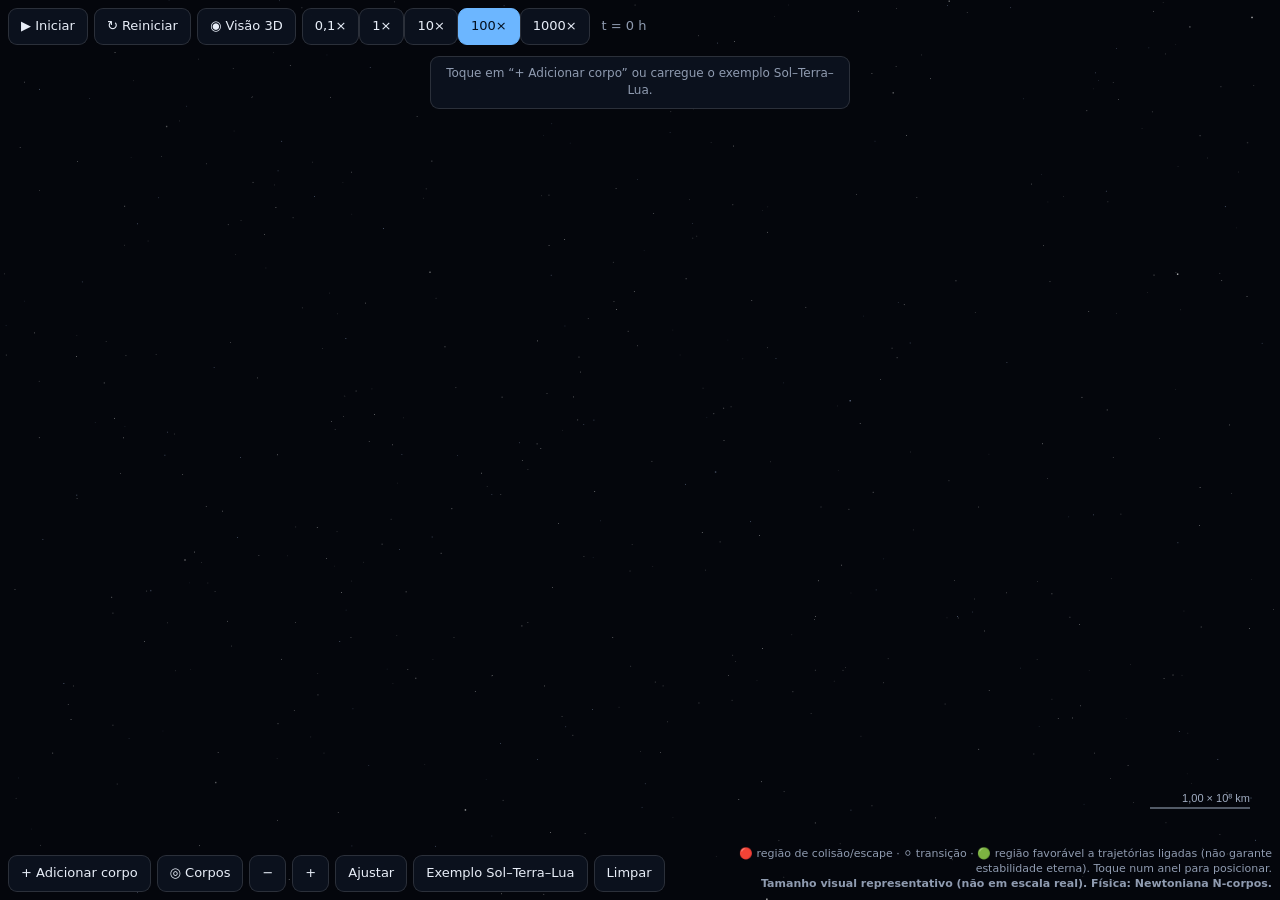
<file: 2.0/exemplo de projetos/Index.html>
<!DOCTYPE html>
<html lang="pt-BR">
<head>
<meta charset="utf-8">
<meta name="viewport" content="width=device-width, initial-scale=1, viewport-fit=cover, maximum-scale=1">
<title>Laboratório de Gravitação Universal</title>
<style>
:root{
  --bg:#04060c;--fg:#e8eef8;--mu:#8f9bb0;--ac:#6cb6ff;
  --pn:rgba(13,19,32,.92);--ln:rgba(255,255,255,.13);
  --ok:#4ade80;--no:#f87171;--wa:#facc15;
  --safe-t:env(safe-area-inset-top,0px);--safe-b:env(safe-area-inset-bottom,0px);
  --safe-l:env(safe-area-inset-left,0px);--safe-r:env(safe-area-inset-right,0px);
  box-sizing:border-box;
}
*{box-sizing:border-box}[hidden]{display:none!important}
html,body{height:100%;margin:0;overflow:hidden}
body{
  background:var(--bg);color:var(--fg);
  font:13px/1.45 "Trebuchet MS","Segoe UI",system-ui,sans-serif;
  position:relative;padding:var(--safe-t) var(--safe-r) var(--safe-b) var(--safe-l);
  -webkit-tap-highlight-color:transparent;
}
canvas{position:absolute;inset:0;width:100%;height:100%;touch-action:none;z-index:0}

.bar{
  position:absolute;left:max(8px,var(--safe-l));right:max(8px,var(--safe-r));
  display:flex;gap:6px;flex-wrap:wrap;align-items:center;z-index:10;
}
#top{top:max(8px,var(--safe-t))}
#bot{bottom:max(8px,var(--safe-b));align-items:flex-end}

button{
  font:inherit;color:var(--fg);background:var(--pn);
  border:1px solid var(--ln);border-radius:9px;padding:8px 12px;
  cursor:pointer;backdrop-filter:blur(8px);min-height:36px;
  -webkit-user-select:none;user-select:none;
}
button:hover,button:focus-visible{border-color:var(--ac);outline:none}
button.on{background:var(--ac);color:#04101f;border-color:var(--ac)}
button:disabled{opacity:.4;cursor:default}
#tm{margin-left:6px;color:var(--mu);font-variant-numeric:tabular-nums;white-space:nowrap}
.note{font-size:11px;color:var(--mu);flex:1;min-width:160px;text-align:right;line-height:1.35}

#side{
  position:absolute;right:max(8px,var(--safe-r));top:54px;
  width:340px;max-height:calc(100% - 120px);overflow:auto;
  background:var(--pn);border:1px solid var(--ln);border-radius:14px;
  padding:14px;backdrop-filter:blur(12px);display:none;z-index:20;
  -webkit-overflow-scrolling:touch;
}
#side.open{display:block}
#side-handle{
  display:none;width:40px;height:5px;background:rgba(255,255,255,.25);
  border-radius:3px;margin:0 auto 10px;cursor:pointer;
}

label{display:block;margin:10px 0 3px;color:var(--mu);font-size:12px}
input[type=text],select{
  width:100%;background:rgba(255,255,255,.06);color:var(--fg);
  border:1px solid var(--ln);border-radius:8px;padding:8px;font:inherit;
  min-height:38px;
}
input[type=range]{width:100%;accent-color:var(--ac);height:28px;margin:4px 0}
.row{display:flex;gap:6px}.row>*{flex:1}
.ok{color:var(--ok)}.no{color:var(--no)}.wa{color:var(--wa)}.mu,small{color:var(--mu)}
h3{margin:0 0 4px;font-size:15px;letter-spacing:.02em}
.rec{margin-top:10px;padding:10px;border:1px dashed var(--ln);border-radius:8px;font-size:12px;line-height:1.5}
#st{margin-top:10px;font-weight:600;line-height:1.4}
#analysis-box{
  margin-top:10px;padding:10px;background:rgba(0,0,0,.25);
  border-radius:8px;border:1px solid var(--ln);font-size:12px;line-height:1.55;
}
#hint{
  position:absolute;top:56px;left:50%;transform:translateX(-50%);
  background:var(--pn);border:1px solid var(--ln);border-radius:9px;
  padding:8px 14px;color:var(--mu);pointer-events:none;text-align:center;
  max-width:min(90%,420px);z-index:15;font-size:12px;
}

#more-menu{
  display:none;position:absolute;bottom:56px;left:max(8px,var(--safe-l));
  background:var(--pn);border:1px solid var(--ln);border-radius:12px;
  padding:8px;z-index:25;flex-direction:column;gap:4px;min-width:160px;
  backdrop-filter:blur(12px);
}
#more-menu.open{display:flex}
#more-menu button{width:100%;text-align:left;justify-content:flex-start}

#overlay{
  display:none;position:fixed;inset:0;background:rgba(0,0,0,.45);z-index:18;
}
#overlay.show{display:block}

#legend3d{
  display:none;position:absolute;top:max(52px,var(--safe-t));left:max(8px,var(--safe-l));
  background:var(--pn);border:1px solid var(--ln);border-radius:9px;
  padding:6px 10px;font-size:11px;color:var(--mu);z-index:12;line-height:1.4;
  backdrop-filter:blur(8px);pointer-events:none;max-width:min(90vw,280px);
}
#legend3d.show{display:block}
body.mode3d #bot .note{display:none}
body.mode3d #side{max-height:min(48vh,420px)}
@media (max-width:720px){
  body.mode3d #legend3d{
    top:auto;bottom:max(56px,var(--safe-b));left:50%;transform:translateX(-50%);
    text-align:center;font-size:10px;padding:5px 8px;
  }
  body.mode3d #top{gap:3px}
  body.mode3d #top button{padding:7px 8px;font-size:11px;min-height:34px}
  body.mode3d #tm{font-size:10px}
  body.mode3d #side{
    max-height:min(45vh,380px);
  }
}

@media (max-width:900px){
  button{padding:9px 11px;min-height:40px;font-size:13px}
  .note{display:none}
  #bot .hide-sm{display:none}
  #btn-more{display:inline-flex}
}
@media (max-width:720px){
  #side{
    left:0;right:0;top:auto;bottom:0;width:100%;
    max-height:min(62vh,520px);border-radius:16px 16px 0 0;
    padding:10px 14px calc(14px + var(--safe-b));
    transform:translateY(110%);transition:transform .28s ease;
    display:block;visibility:hidden;
  }
  #side.open{transform:translateY(0);visibility:visible}
  #side-handle{display:block}
  #top{gap:4px}
  #top button{padding:8px 10px;font-size:12px}
  #sp button{padding:6px 8px;min-width:0;font-size:12px}
  #tm{font-size:11px;margin-left:2px}
  h3{font-size:14px}
  label{margin:8px 0 2px;font-size:11px}
  input[type=text],select{padding:9px;min-height:42px;font-size:14px}
  input[type=range]{height:32px}
  .row{flex-direction:column}
  #analysis-box,.rec{font-size:11.5px}
  #bot{gap:4px}
  #bot button{padding:8px 10px;font-size:12px}
}
@media (max-width:720px) and (orientation:landscape){
  #side{
    left:auto;right:0;top:0;bottom:0;width:min(320px,42vw);
    max-height:100%;border-radius:0;padding:10px 12px;
    transform:translateX(110%);
  }
  #side.open{transform:translateX(0)}
  #side-handle{display:none}
  #top{right:min(330px,44vw)}
  #bot{right:min(330px,44vw)}
}
@media (min-width:721px){
  #btn-more{display:none}
  #more-menu{display:none!important}
}

/* --- Câmera que acompanha / seletor de corpos / painel de informações --- */
#unf{border-color:var(--ac);color:var(--ac)}
#body-menu{
  display:none;position:absolute;bottom:56px;left:max(8px,var(--safe-l));
  background:var(--pn);border:1px solid var(--ln);border-radius:12px;
  padding:8px;z-index:25;flex-direction:column;gap:4px;min-width:190px;
  max-width:min(92vw,320px);max-height:50vh;overflow:auto;backdrop-filter:blur(12px);
}
#body-menu.open{display:flex}
#body-menu button{width:100%;text-align:left;display:flex;flex-direction:column;gap:1px;align-items:flex-start}
#body-menu button small{color:inherit;opacity:.75;font-size:11px}
.sec{margin-top:10px;padding-top:8px;border-top:1px solid var(--ln)}
.sec:first-child{margin-top:2px;padding-top:0;border-top:0}
.sec-t{font-size:11px;letter-spacing:.06em;text-transform:uppercase;color:var(--mu);margin-bottom:2px}
.kv{margin:7px 0}
.kv .k{color:var(--mu);font-size:12px}
.kv .v{font-size:14px;font-weight:600;overflow-wrap:anywhere}
.kv small{display:block;line-height:1.35;margin-top:1px}
.fr{display:flex;justify-content:space-between;gap:8px;margin:3px 0;font-size:12.5px}
.fr b{white-space:nowrap}
details{margin-top:10px;border-top:1px solid var(--ln);padding-top:8px}
summary{cursor:pointer;color:var(--ac);font-size:12px;padding:4px 0;list-style-position:inside}
.help{font-size:12px;line-height:1.5;color:var(--fg)}
.help p{margin:6px 0}
#adv-body{font-size:12px;line-height:1.55;margin-top:4px}
</style>
</head>
<body>
<canvas id="cv"></canvas>
<div id="overlay"></div>
<div id="legend3d"></div>

<div class="bar" id="top">
  <button id="pl" type="button">▶ Iniciar</button>
  <button id="rs" type="button" title="Volta ao estado do último corpo adicionado">↻ Reiniciar</button>
  <button id="btn3d" type="button" title="Alternar visão 2D / 3D">◉ Visão 3D</button>
  <button id="unf" type="button" hidden>Desfixar câmera</button>
  <span id="sp"></span>
  <span id="tm"></span>
</div>

<div id="hint"></div>

<div id="side">
  <div id="side-handle" aria-hidden="true"></div>
  <div id="side-head" style="display:flex;align-items:center;justify-content:space-between;gap:8px;margin-bottom:4px">
    <span id="side-head-label" class="mu" style="font-size:11px;letter-spacing:.03em"></span>
    <button id="btn-close-side" type="button" title="Fechar painel" style="padding:4px 10px;min-height:28px;font-size:14px;line-height:1">✕ Fechar</button>
  </div>
  <div id="cfg" hidden>
    <h3 id="cfg-title">Novo corpo</h3>
    <label for="nm">Nome do corpo</label>
    <input type="text" id="nm" maxlength="24" autocomplete="off" autocapitalize="characters" spellcheck="false">
    <small id="nm-err" class="no" hidden></small>
    <label for="m">Massa (kg)</label>
    <input type="text" id="m" inputmode="decimal">
    <input type="range" id="lm" min="0" max="38" step=".01" aria-label="Massa (escala log)">
    <div id="mc" class="mu"></div>
    <select id="lib" aria-label="Referências de massa"></select>
    <label><input type="checkbox" id="cp"> Corpo colapsado (raio = rₛ; só a partir de 3 M☉)</label>

    <label for="v">Velocidade (m/s), relativa ao corpo de referência</label>
    <input type="text" id="v" inputmode="decimal">
    <input type="range" id="vk" min="0" max="2" step=".005" aria-label="Velocidade em múltiplos da circular">

    <label for="dir" id="dl">Direção (°)</label>
    <input type="text" id="dir" inputmode="decimal">
    <input type="range" id="dr" min="0" max="360" step="1" aria-label="Direção">

    <label>Posição x, y (km) — ou toque no espaço / num anel orbital</label>
    <div class="row">
      <input type="text" id="px" aria-label="x" inputmode="decimal">
      <input type="text" id="py" aria-label="y" inputmode="decimal">
    </div>

    <div id="analysis-box"></div>
    <div id="st"></div>
    <div class="rec" id="rec"></div>

    <div class="row" style="margin-top:12px">
      <button id="ok" type="button">Adicionar à simulação</button>
      <button id="cn" type="button">Cancelar</button>
    </div>
  </div>
  <div id="info" hidden>
    <h3 id="iname"></h3>
    <div id="ibody">
      <div id="i-main"></div>
      <details id="i-adv"><summary>Detalhes avançados</summary><div id="adv-body"></div></details>
      <details id="i-help"><summary>Massa, força e peso: qual a diferença?</summary>
        <div class="help">
          <p><b>Massa (kg)</b> é a quantidade de matéria do corpo. É uma propriedade do próprio corpo: não muda se ele estiver perto ou longe de outros.</p>
          <p><b>Força gravitacional (N)</b> é a atração entre dois corpos, F = G·m₁·m₂ / r². Não é uma propriedade só deste corpo: depende das massas dos outros corpos e da distância entre eles, e muda quando eles se movem. Os dois corpos de um par se atraem com forças de mesmo valor.</p>
          <p><b>Peso</b> é a força gravitacional que um corpo (como um planeta) exerce sobre um objeto na sua superfície. O simulador calcula as forças entre os corpos cadastrados; o peso de objetos na superfície não é calculado aqui.</p>
        </div>
      </details>
    </div>
    <button id="fol" type="button" hidden style="width:100%;margin-top:12px">Fixar câmera neste corpo</button>
    <div class="row" style="margin-top:12px">
      <button id="ed" type="button">Editar corpo</button>
      <button id="rm" type="button">Remover corpo</button>
    </div>
  </div>
</div>

<div class="bar" id="bot">
  <button id="add" type="button">+ Adicionar corpo</button>
  <button id="btn-bodies" type="button" title="Escolher um corpo para visualizar e acompanhar">◎ Corpos</button>
  <button id="zo" type="button">−</button>
  <button id="zi" type="button">+</button>
  <button id="ft" type="button" class="hide-sm">Ajustar</button>
  <button id="ex" type="button" class="hide-sm">Exemplo Sol–Terra–Lua</button>
  <button id="cl" type="button" class="hide-sm">Limpar</button>
  <button id="btn-more" type="button" style="display:none">⋯ Mais</button>
  <div class="note">
    <span>🔴 região de colisão/escape · ⚪ transição · 🟢 região favorável a trajetórias ligadas (não garante estabilidade eterna). Toque num anel para posicionar.</span><br>
    <b>Tamanho visual representativo (não em escala real). Física: Newtoniana N-corpos.</b>
  </div>
</div>

<div id="body-menu" role="menu" aria-label="Corpos da simulação"></div>

<div id="more-menu">
  <button id="ft2" type="button">Ajustar visão</button>
  <button id="ex2" type="button">Exemplo Sol–Terra–Lua</button>
  <button id="cl2" type="button">Limpar tudo</button>
</div>

<script>
"use strict";
const $=id=>document.getElementById(id);
const G=6.674e-11, C=299792458, MSUN=1.989e30, NT=700;
const esc=t=>String(t).replace(/[&<>"']/g,c=>({'&':'&amp;','<':'&lt;','>':'&gt;','"':'&quot;',"'":'&#39;'}[c]));
const num=s=>parseFloat(String(s).replace(',','.'));
const SUP='⁰¹²³⁴⁵⁶⁷⁸⁹';
const sup=n=>String(n).split('').map(c=>c==='-'?'⁻':SUP[+c]||c).join('');
function sci(x,d=2){
  if(!isFinite(x))return '—';
  if(x===0)return '0';
  const e=Math.floor(Math.log10(Math.abs(x)));
  if(e>-3&&e<5)return x.toLocaleString('pt-BR',{maximumFractionDigits:d});
  return (x/10**e).toFixed(d).replace('.',',')+' × 10'+sup(e);
}
const fdist=m=>m<1e3?sci(m)+' m':sci(m/1e3)+' km';

const LIB=[
  ['Pessoa','🧍',70],['Carro','🚗',1500],['Prédio','🏢',1e8],['Navio cargueiro','🚢',2e8],
  ['Pirâmide de Gizé','🔺',5.9e9],['Cometa 67P','☄️',1e13],['Fobos','🪨',1.07e16],
  ['Ceres','🟤',9.4e20],['Lua','🌙',7.35e22],['Mercúrio','🌑',3.3e23],['Marte','🔴',6.42e23],
  ['Vênus','🟡',4.87e24],['Terra','🌎',5.972e24],['Netuno','🔵',1.02e26],['Saturno','🪐',5.68e26],
  ['Júpiter','🟠',1.898e27],['Sol','☀️',1.989e30],['Estrela massiva (~20 M☉)','⭐',4e31],
  ['Sgr A* (buraco negro supermassivo)','🕳️',8e36]
];
const COL=[['#eef3fb','#6f7b90'],['#d9cdb9','#5f574c'],['#8fd0ff','#1b4d86'],['#ffd0a0','#a4522a'],['#fffbe0','#ffa826']];
const kindOf=m=>m<1e9?0:m<1e24?1:m<1e26?2:m<1e29?3:4;

function classify(m){
  let b=LIB[0],bd=1e9;
  for(const o of LIB){const d=Math.abs(Math.log10(m/o[2]));if(d<bd){bd=d;b=o}}
  const r=m/b[2];
  return r>=.7&&r<=1.4?`≈ massa de ${b[1]} ${b[0]}`:`≈ ${sci(r)} × ${b[1]} ${b[0]}`;
}
const rsOf=m=>2*G*m/(C*C);
function radiusOf(b){
  const R=Math.cbrt(3*b.m/(4*Math.PI*(b.m>1e26?1400:3000)));
  b.bh=(b.compact&&b.m>=3*MSUN)||rsOf(b.m)>=R;
  return b.bh?rsOf(b.m):R;
}
const visR=m=>3+23*Math.pow(Math.max(0,Math.log10(m)-1)/30,2.5);

const Phys={
  acc(bs){
    for(const b of bs)b.ax=b.ay=0;
    for(let i=0;i<bs.length;i++)for(let j=i+1;j<bs.length;j++){
      const a=bs[i],b=bs[j],dx=b.x-a.x,dy=b.y-a.y,d2=dx*dx+dy*dy+1e-6,k=G/(d2*Math.sqrt(d2));
      a.ax+=k*b.m*dx;a.ay+=k*b.m*dy;b.ax-=k*a.m*dx;b.ay-=k*a.m*dy;
    }
  },
  dt(bs){
    let t=1e30;
    for(let i=0;i<bs.length;i++)for(let j=i+1;j<bs.length;j++){
      const a=bs[i],b=bs[j],d=Math.hypot(b.x-a.x,b.y-a.y),
        vr=Math.hypot(b.vx-a.vx,b.vy-a.vy)+1e-9;
      t=Math.min(t,.01*Math.sqrt(d*d*d/(G*(a.m+b.m))),.05*d/vr);
    }
    return t;
  },
  step(bs,dt){
    const h=dt*dt/2;
    for(const b of bs){b.ox=b.ax;b.oy=b.ay;b.x+=b.vx*dt+b.ax*h;b.y+=b.vy*dt+b.ay*h}
    this.acc(bs);
    for(const b of bs){b.vx+=(b.ox+b.ax)*dt/2;b.vy+=(b.oy+b.ay)*dt/2}
  }
};

function analyze(rx,ry,vx,vy,M,m,Rs){
  const mu=G*(M+m);
  const r=Math.hypot(rx,ry)||1e-12;
  const v=Math.hypot(vx,vy);
  const eps=v*v/2-mu/r;
  const h=rx*vy-ry*vx;
  const h2=h*h;
  const vesc=Math.sqrt(2*mu/r);
  const vc=Math.sqrt(mu/r);
  const eArg=1+2*eps*h2/(mu*mu);
  const e=Math.sqrt(Math.max(0,eArg));
  const rp=h2/(mu*(1+e));
  const rad=rx*vx+ry*vy;
  const vRatio=v/(vesc||1);
  let key;
  if(rp<Rs&&(eps<0||rad<=0)) key='col';
  else if(eps<0) key=e<0.08?'bnd':'ell';
  else if(Math.abs(vRatio-1)<0.04) key='near';
  else key='esc';
  const T=eps<0?2*Math.PI*Math.sqrt(Math.pow(-mu/(2*eps),3)/mu):0;
  return{key,e,rp,vesc,vc,eps,mu,r,v,T,h,rad,vRatio};
}

function stateTxt(A,multiHint){
  const base={
    col:{t:'🔴 Colisão prevista',c:'no'},
    near:{t:'🟡 Próxima da fuga',c:'wa'},
    esc:{t:'🔴 Trajetória de escape',c:'no'},
    bnd:{t:`🟢 Trajetória ligada — aproximadamente circular (e ≈ ${A.e.toFixed(2).replace('.',',')})`,c:'ok'},
    ell:{t:`🟢 Trajetória elíptica ligada (e = ${A.e.toFixed(2).replace('.',',')})`,c:'ok'},
    undef:{t:'⚪ Trajetória indefinida / complexa',c:'mu'}
  }[A.key]||{t:'⚪ Trajetória indefinida',c:'mu'};
  if(multiHint) base.t+=' · sistema N-corpos (perturbação)';
  return base;
}

function dominant(b){
  let ref=null,p=0;
  for(const o of bodies)if(o!==b){
    const q=o.m/(((o.x-b.x)**2+(o.y-b.y)**2)||1e-30);
    if(q>p){p=q;ref=o}
  }
  return ref;
}
function pull(x,y){
  let ref=null,p=0;
  for(const o of bodies){
    if(cfg&&cfg.editTarget===o) continue;
    const q=o.m/(((o.x-x)**2+(o.y-y)**2)||1);
    if(q>p){p=q;ref=o}
  }
  return ref;
}

/** Influência gravitacional em (x,y) — mesma fórmula G·m/d² de Phys.acc.
 *  pctDom + pctOther = 100% (parcelas da soma dos módulos); aOther = módulo da soma vetorial dos demais.
 *  O dominante é o de maior atração instantânea, NÃO o único que atrai. */
function gravInfluence(x,y,self,ref){
  let tot=0,aDom=0,ox=0,oy=0;
  for(const o of bodies){
    if(o===self) continue;
    const dx=o.x-x,dy=o.y-y,d2=dx*dx+dy*dy+1e-6,d=Math.sqrt(d2),a=G*o.m/d2;
    tot+=a;
    if(o===ref) aDom=a; else{ox+=a*dx/d;oy+=a*dy/d}
  }
  const pctDom=tot?100*aDom/tot:100;
  return {pctDom,pctOther:100-pctDom,aDom,aOther:Math.hypot(ox,oy)};
}
const pct=x=>x>0&&x<.1?'< 0,1':x.toFixed(1).replace('.',',');

function zones(b){
  const d=dominant(b);
  const R=b.R;
  let H=Infinity;
  if(d){
    const dist=Math.hypot(d.x-b.x,d.y-b.y);
    H=dist*Math.cbrt(b.m/(3*d.m));
  }else H=200*R;
  return{R,H:Math.max(H,5*R)};
}
function zoneOf(r,z){
  if(r<2.2*z.R) return 'r';
  if(r<4.5*z.R) return 'w';
  if(r<=0.55*z.H) return 'g';
  if(r<=z.H) return 'w';
  return 'r';
}
function rings(b){
  const o=[],z=zones(b);
  let r=2.2*b.R;
  for(let k=0;k<90;k++,r*=1.85){
    const p=r/cam.s;
    if(p>Math.max(W,H)*1.4||r>25*z.H) break;
    if(p>=14) o.push({r,p,z:zoneOf(r,z)});
  }
  return o;
}

function multiBodyPerturbation(ref,x,y,m){
  if(bodies.length<=1) return false;
  const r2=((ref.x-x)**2+(ref.y-y)**2)||1;
  const main=ref.m/r2;
  let maxOther=0;
  for(const o of bodies){
    if(o===ref||(cfg&&cfg.editTarget===o)) continue;
    const q=o.m/(((o.x-x)**2+(o.y-y)**2)||1);
    if(q>maxOther) maxOther=q;
  }
  return maxOther>0.08*main;
}

function dirFromVel(rx,ry,vx,vy){
  const d=Math.hypot(rx,ry)||1;
  const ux=rx/d,uy=ry/d;
  const vr=vx*ux+vy*uy;
  const vt=-vx*uy+vy*ux;
  let deg=Math.atan2(vt,vr)*180/Math.PI;
  if(deg<0) deg+=360;
  return deg;
}

let bodies=[],snap=[],snapT=0,simT=0,speed=100,running=false,wasRun=false,cnt=0;
let selected=null,cfg=null,pv=null,pv2=null,hover=null;
const cam={x:0,y:0,s:1e9};

/* ===== Modo 3D (visualização; física permanece 2D) ===== */
let mode3d=false;
const cam3d={
  targetX:0,targetY:0,targetZ:0,
  dist:1e12, yaw:0.4, pitch:0.55,
  minDist:1e8, maxDist:1e16,
  free:false   // true = alvo congelado (após "Desfixar câmera"); false = comportamento padrão
};
let drag3d=null;
const FOV_K=0.55; // campo de visão da câmera 3D: distância focal (px) = min(W,H)·FOV_K

/* ===== Câmera que acompanha um corpo =====
 * Um único estado compartilhado por 2D e 3D: `follow` (o próprio objeto de `bodies`).
 * Cada modo ajusta apenas a sua câmera (cam / cam3d); posições, velocidades e a integração
 * numérica dos corpos nunca são tocadas por este bloco. */
let follow=null,followHold=false;
const glide={on:false,t0:0,dur:450,fx:0,fy:0,fs:0,ts:0}; // transição suave: origem (x,y,escala) → alvo
const clampD=d=>Math.max(cam3d.minDist,Math.min(cam3d.maxDist,d));
// Mesma escala na tela nos dois modos: px/m em 2D = 1/cam.s ; em 3D, no alvo = min(W,H)·FOV_K/dist
const dist3dFrom2d=s=>clampD(s*FOV_K*Math.min(W,H));
const scale2dFrom3d=d=>d/(FOV_K*Math.min(W,H));

function startGlide(zoomTo){
  glide.on=true;glide.t0=performance.now();
  if(mode3d){glide.fx=cam3d.targetX;glide.fy=cam3d.targetY;glide.fs=cam3d.dist;glide.ts=zoomTo?clampD(zoomTo):0}
  else{glide.fx=cam.x;glide.fy=cam.y;glide.fs=cam.s;glide.ts=zoomTo||0}
}
/** Zoom ao fixar num corpo (0 = não altera). Mesma regra que focusOn usava, sem re-zoom a cada clique. */
function zoomGoal(b,already){
  if(mode3d) return already?0:cam3d.dist*0.55;
  const targetS=Math.max(b.R*8,visR(b.m)*cam.s*0.15)/(Math.min(W,H)*0.12);
  return cam.s>targetS*2.5?targetS*1.6:0;
}
function startFollow(b){
  if(!b||!bodies.includes(b)) return;
  if(follow===b&&!followHold) return;
  const already=!!follow;           // trocar de alvo mantém o zoom atual
  follow=b;followHold=false;cam3d.free=false;
  startGlide(zoomGoal(b,already));
  syncFollowUI();
}
/** Encerra o acompanhamento sem mexer na simulação nem no corpo selecionado.
 *  Em 3D o alvo da câmera fica congelado onde está; em 2D a câmera já é livre. */
function releaseFollow(reason){
  if(!follow) return;
  follow=null;followHold=false;glide.on=false;
  cam3d.free=true;
  syncFollowUI();
  if(reason==='user') flash('Câmera desfixada. A simulação continua; use “Ajustar” para reenquadrar.');
  else if(reason==='pan') flash('Câmera desfixada ao mover o mapa.');
  else if(reason==='removed') flash('O corpo acompanhado deixou de existir. Câmera liberada.');
}
/** Zera tudo (novo exemplo, limpar). */
function resetFollow(){
  follow=null;followHold=false;glide.on=false;cam3d.free=false;syncFollowUI();
}
/** Chamado a cada quadro, depois da física e antes do desenho. */
function updateFollowCamera(now){
  if(!follow) return;
  if(!bodies.includes(follow)){releaseFollow('removed');return}
  if(cfg){followHold=true;return}                 // edição/novo corpo: a câmera segue o painel
  if(followHold){followHold=false;startGlide(0)}
  let k=1;
  if(glide.on){
    const u=Math.min(1,(now-glide.t0)/glide.dur);
    k=u*u*(3-2*u);
    if(u>=1){glide.on=false;k=1}
  }
  const x=k===1?follow.x:glide.fx+(follow.x-glide.fx)*k;
  const y=k===1?follow.y:glide.fy+(follow.y-glide.fy)*k;
  const z=glide.ts>0?(k===1?glide.ts:glide.fs*Math.pow(glide.ts/glide.fs,k)):null; // zoom interpolado em escala log
  if(mode3d){cam3d.targetX=x;cam3d.targetY=y;cam3d.targetZ=0;if(z!==null)cam3d.dist=clampD(z)}
  else{cam.x=x;cam.y=y;if(z!==null)cam.s=z}
  if(!glide.on) glide.ts=0;
}
/** Ao alternar 2D/3D com um corpo acompanhado: a identidade do alvo é compartilhada;
 *  cada câmera é reposicionada na sua própria geometria (mesma escala aparente). */
function syncCameraToMode(){
  if(!follow) return;
  glide.on=false;glide.ts=0;
  if(mode3d){cam3d.dist=dist3dFrom2d(cam.s);cam3d.targetX=follow.x;cam3d.targetY=follow.y;cam3d.targetZ=0}
  else{cam.s=scale2dFrom3d(cam3d.dist);cam.x=follow.x;cam.y=follow.y}
}
/** Ponto único de seleção (clique em 2D/3D e menu de corpos): seleciona, mostra info e acompanha. */
function selectBody(b){
  if(!b||!bodies.includes(b)) return;
  if(cfg) return flash('Conclua ou cancele a edição antes de selecionar outro corpo.');
  selected=b;
  startFollow(b);
  showSide();updInfo();
}
function syncFollowUI(){
  const u=$('unf');
  u.hidden=!follow;
  u.title=follow?'Parar de acompanhar '+follow.name:'';
  $('fol').hidden=!(selected&&selected!==follow);
  buildBodyMenu();
}
let bmSig='';
function buildBodyMenu(){
  const m=$('body-menu');
  const sig=bodies.map(b=>b.name+'|'+b.m).join(';')+'#'+(follow?follow.name:'')+'#'+(selected?selected.name:'');
  if(sig===bmSig) return;
  bmSig=sig;
  m.textContent='';
  if(!bodies.length){
    const e=document.createElement('small');e.className='mu';e.style.padding='6px';
    e.textContent='Nenhum corpo na simulação.';m.appendChild(e);return;
  }
  for(const b of bodies){
    const bt=document.createElement('button');
    bt.type='button';bt.dataset.n=b.name;bt.setAttribute('role','menuitem');
    bt.classList.toggle('on',b===follow);
    const t=document.createElement('b');t.textContent=b.name+(b.bh?' · ⚫':'');
    const d=document.createElement('small');d.textContent=classify(b.m);
    bt.append(t,d);m.appendChild(bt);
  }
}

function makeBody(o){
  const b={...o,ax:0,ay:0,tr:new Float64Array(2*NT),th:0,tn:0};
  b.R=radiusOf(b);
  b.pts=null; // nuvem de pontos gerada sob demanda
  return b;
}
function snapshot(){
  snap=bodies.map(({name,m,x,y,vx,vy,compact})=>({name,m,x,y,vx,vy,compact}));
  snapT=simT;
}
function restart(){
  const fname=follow?follow.name:null;
  bodies=snap.map(makeBody);simT=snapT;selected=null;Phys.acc(bodies);
  if(fname){ // os objetos foram recriados: o alvo é reencontrado pela identidade (nome)
    follow=bodies.find(b=>b.name===fname)||null;
    if(follow){startGlide(0);syncFollowUI()}else{glide.on=false;cam3d.free=true;syncFollowUI()}
  }else syncFollowUI();
}
function pushTrail(b){
  const thr=(3*cam.s)**2;
  if(b.tn){
    const j=(b.th-1+NT)%NT;
    if((b.x-b.tr[2*j])**2+(b.y-b.tr[2*j+1])**2<thr) return;
  }
  b.tr[2*b.th]=b.x;b.tr[2*b.th+1]=b.y;
  b.th=(b.th+1)%NT;b.tn=Math.min(b.tn+1,NT);
}
function collide(){
  for(let i=0;i<bodies.length;i++)for(let j=i+1;j<bodies.length;j++){
    const a=bodies[i],b=bodies[j];
    if(Math.hypot(a.x-b.x,a.y-b.y)<a.R+b.R){
      const M=a.m+b.m,big=a.m>=b.m?a:b,sm=big===a?b:a;
      big.vx=(a.m*a.vx+b.m*b.vx)/M;
      big.vy=(a.m*a.vy+b.m*b.vy)/M;
      big.x=(a.m*a.x+b.m*b.x)/M;
      big.y=(a.m*a.y+b.m*b.y)/M;
      big.m=M;big.compact=a.compact||b.compact;big.R=radiusOf(big);
      big.pts=null;
      bodies.splice(bodies.indexOf(sm),1);
      if(selected===sm) selected=big;
      if(follow===sm){follow=big;startGlide(0)} // a câmera passa para o corpo resultante da fusão
      if(cfg&&cfg.editTarget===sm) cfg.editTarget=big;
      Phys.acc(bodies);
      return;
    }
  }
}
function advance(T){
  let t=0,n=0;const t0=performance.now();
  while(t<T&&n++<6000){
    if((n&63)===0&&performance.now()-t0>14) break; // mantém a interface fluida; simT usa o t realmente integrado
    const dt=Math.min(Phys.dt(bodies),T-t);
    Phys.step(bodies,dt);t+=dt;collide();bodies.forEach(pushTrail);
  }
  return t;
}
function flash(s){
  const h=$('hint');h.textContent=s;h.hidden=false;
  clearTimeout(flash.t);flash.t=setTimeout(syncHint,2800);
}
function syncHint(){
  const h=$('hint');
  if(!bodies.length&&!cfg){
    h.textContent='Toque em “+ Adicionar corpo” ou carregue o exemplo Sol–Terra–Lua.';
    h.hidden=false;
  }else h.hidden=true;
}
function setRun(r){running=r;$('pl').textContent=r?'⏸ Pausar':'▶ Iniciar'}
function load(list){
  bodies=list.map(makeBody);Phys.acc(bodies);simT=0;selected=null;cnt=bodies.length;snapshot();resetFollow();fit();
}
function example(){
  const ev=29780,mv=1022,ex=1.496e11;
  load([
    {name:'CORPO 01',m:1.989e30,x:0,y:0,vx:0,vy:0},
    {name:'CORPO 02',m:5.972e24,x:ex,y:0,vx:0,vy:ev},
    {name:'CORPO 03',m:7.342e22,x:ex+3.844e8,y:0,vx:0,vy:ev+mv}
  ]);
  cam.x=ex/2;cam.y=0;cam.s=ex*1.3/Math.min(W,H)*1.1;
  if(mode3d){
    cam3d.targetX=ex/2;cam3d.targetY=0;cam3d.targetZ=0;
    cam3d.dist=ex*2.2;
  }
  speed=100;setSpeedBtns();setRun(true);closeCfg();syncHint();
}

/* ===== Nome dos corpos ===== */
const cleanName=t=>String(t||'').replace(/\s+/g,' ').trim().slice(0,24);
const nameTaken=(n,except)=>bodies.some(b=>b!==except&&b.name.toLowerCase()===n.toLowerCase());
/** Próximo nome automático livre (CORPO 01, 02…), pulando nomes já usados (inclusive os digitados). */
function autoName(){
  let n=cnt,nm;
  do{n++;nm='CORPO '+String(n).padStart(2,'0')}while(nameTaken(nm));
  return{nm,n};
}
function showNameErr(t){const e=$('nm-err');e.textContent=t;e.hidden=false;$('nm').focus()}
function hideNameErr(){$('nm-err').hidden=true}
$('nm').addEventListener('input',hideNameErr);
$('nm').addEventListener('keydown',e=>{if(e.key==='Enter'){e.preventDefault();$('ok').click()}});

function isMobile(){return window.matchMedia('(max-width:720px)').matches}

function showSide(){
  const open=!!(cfg||selected);
  $('side').classList.toggle('open',open);
  $('overlay').classList.toggle('show',open&&isMobile());
  $('cfg').hidden=!cfg;
  $('info').hidden=!selected||!!cfg;
  const lab=$('side-head-label');
  if(lab) lab.textContent=cfg?(cfg.editTarget?'Edição de corpo':'Novo corpo'):(selected?'Info do corpo':'');
  syncFollowUI();
}
function closeSide(){
  if(cfg) closeCfg();
  else{selected=null;showSide()}
}
$('btn-close-side').onclick=()=>closeSide();
function openCfg(x,y,ref){
  if(bodies.length>=5) return flash('Limite: 5 corpos simultâneos.');
  wasRun=running;setRun(false);
  if(x===undefined){
    if(!bodies.length){x=0;y=0}
    else{
      const h=bodies.reduce((a,b)=>b.m>a.m?b:a);
      x=h.x+cam.s*Math.min(W,H)*.28;y=h.y;ref=h;
    }
  }
  cfg={
    m:bodies.length?5.972e24:MSUN,
    v:0,dir:90,x,y,compact:false,auto:true,
    ref:ref||pull(x,y),
    editTarget:null
  };
  selected=null;
  $('cfg-title').textContent='Novo corpo';
  $('ok').textContent='Adicionar à simulação';
  $('nm').value='';$('nm').placeholder='Automático: '+autoName().nm;hideNameErr();
  showSide();syncHint();upd();
}

function openEdit(b){
  if(!b) return;
  wasRun=running;setRun(false);
  const ref=dominant(b);
  let v=0,dir=90;
  if(ref){
    const rx=b.x-ref.x,ry=b.y-ref.y;
    const rvx=b.vx-ref.vx,rvy=b.vy-ref.vy;
    v=Math.hypot(rvx,rvy);
    dir=dirFromVel(rx,ry,rvx,rvy);
  }else{
    v=Math.hypot(b.vx,b.vy);
    dir=Math.atan2(b.vy,b.vx)*180/Math.PI;
    if(dir<0) dir+=360;
  }
  cfg={
    m:b.m,v,dir,x:b.x,y:b.y,
    compact:!!b.compact,auto:false,
    ref:ref||pull(b.x,b.y),
    editTarget:b
  };
  selected=null;
  focusOn(b); // mantém a câmera no corpo sendo editado
  $('cfg-title').textContent='Editar '+b.name;
  $('ok').textContent='Salvar alterações';
  $('nm').value=b.name;$('nm').placeholder=b.name;hideNameErr();
  showSide();syncHint();upd();
}

function closeCfg(){cfg=null;pv=null;pv2=null;showSide();syncHint()}
function setPos(x,y,ref){cfg.x=x;cfg.y=y;cfg.ref=ref||pull(x,y);upd()}

let updQ=0,updSkip='';
/** Entradas contínuas (sliders/teclas) agrupam o recálculo pesado em 1 por frame. */
function updSoon(skip){
  updSkip=skip;
  if(!updQ) updQ=requestAnimationFrame(()=>{updQ=0;upd(updSkip)});
}
function upd(skip){
  const c=cfg;if(!c) return;
  if(updQ){cancelAnimationFrame(updQ);updQ=0}
  if(c.ref&&!bodies.includes(c.ref)) c.ref=pull(c.x,c.y); // referência pode ter sido removida/fundida
  c.R=radiusOf(c);
  const ref=c.ref;
  let vx=0,vy=0,A=null,vc=0,multi=false;

  if(ref){
    const dx=c.x-ref.x,dy=c.y-ref.y,d=Math.hypot(dx,dy)||1;
    const ux=dx/d,uy=dy/d;
    vc=Math.sqrt(G*(ref.m+c.m)/d);
    if(c.auto){c.v=vc;c.dir=90}
    const f=c.dir*Math.PI/180,co=Math.cos(f),si=Math.sin(f);
    vx=c.v*(co*ux-si*uy);
    vy=c.v*(co*uy+si*ux);
    c.avx=ref.vx+vx;c.avy=ref.vy+vy;
    A=analyze(dx,dy,vx,vy,ref.m,c.m,ref.R+c.R);
    multi=multiBodyPerturbation(ref,c.x,c.y,c.m);
  }else{
    const f=c.dir*Math.PI/180;
    c.avx=c.v*Math.cos(f);c.avy=c.v*Math.sin(f);
  }
  c.vc=vc;

  const set=(id,v)=>{if(id!==skip)$(id).value=v};
  set('m',c.m.toExponential(3).replace('e+','e'));
  set('lm',Math.log10(Math.max(c.m,1e-30)));
  set('v',+c.v.toPrecision(6));
  set('vk',vc?c.v/vc:0);
  set('dir',+c.dir.toFixed(1));
  set('dr',((c.dir%360)+360)%360);
  set('px',+(c.x/1e3).toPrecision(6));
  set('py',+(c.y/1e3).toPrecision(6));

  $('mc').textContent=classify(c.m)+(c.bh?' · ⚫ buraco negro (rₛ = '+fdist(rsOf(c.m))+') — representação artística; dinâmica Newtoniana':'');
  $('cp').disabled=c.m<3*MSUN;
  if(c.m<3*MSUN){c.compact=false;$('cp').checked=false}
  $('vk').disabled=!ref;
  $('dl').textContent=ref
    ?`Direção (°) — 0° afasta-se de ${ref.name}, 90° = tangencial anti-horário`
    :'Direção (°) — medida a partir do eixo +x';

  let t='Sem outros corpos: movimento retilíneo uniforme.',cl='mu',hit=null;
  pv=null;pv2=null;

  if(ref&&A){
    const horizon=A.eps<0?1.08*A.T:Math.min(6*A.r/Math.max(A.v,1e-9),A.r*80/Math.max(A.v,1e-9));

    // --- Simulação N-corpos (trajetória real) ---
    const sim=bodies.map(b=>{
      if(c.editTarget===b) return {x:c.x,y:c.y,vx:c.avx,vy:c.avy,m:c.m,R:c.R};
      return {x:b.x,y:b.y,vx:b.vx,vy:b.vy,m:b.m,R:b.R};
    });
    if(!c.editTarget) sim.push({x:c.x,y:c.y,vx:c.avx,vy:c.avy,m:c.m,R:c.R});
    let cdIdx=sim.length-1;
    if(c.editTarget){
      cdIdx=bodies.indexOf(c.editTarget);
      if(cdIdx<0) cdIdx=sim.length-1;
    }
    const target=sim[cdIdx],ri=bodies.indexOf(ref),S=horizon/650;
    Phys.acc(sim);
    // amostras em instantes exatos; guarda também a posição do dominante (N-corpos) em cada amostra
    const pts=[target.x,target.y],dom=[],rel=[];
    const keep=()=>{if(ri>=0){const R=sim[ri];dom.push(R.x,R.y);rel.push(target.x-R.x,target.y-R.y)}};
    keep();
    let tt=0,n=0,nx=S;
    const maxSteps=25000;
    while(tt<horizon&&n++<maxSteps){
      const dt=Math.min(Phys.dt(sim),horizon-tt,nx-tt);
      Phys.step(sim,dt);tt+=dt;
      if(tt>=nx-1e-9*S){pts.push(target.x,target.y);keep();nx+=S}
      for(let k=0;k<sim.length;k++){
        if(k===cdIdx) continue;
        if(Math.hypot(target.x-sim[k].x,target.y-sim[k].y)<target.R+sim[k].R){
          hit=bodies[k]||null;break;
        }
      }
      if(hit!==null) break;
    }
    pts.push(target.x,target.y);

    // --- Referência de 2 corpos (dominante + alvo), nos mesmos instantes ---
    // Desvio medido no referencial do dominante: isola o efeito dos demais corpos
    // (o movimento do próprio dominante não entra como "desvio").
    let pts2=null, maxDev=0;
    if(bodies.length>1&&ri>=0){
      const sim2=[
        {x:ref.x,y:ref.y,vx:ref.vx,vy:ref.vy,m:ref.m,R:ref.R},
        {x:c.x,y:c.y,vx:c.avx,vy:c.avy,m:c.m,R:c.R}
      ];
      Phys.acc(sim2);
      const rr=[sim2[1].x-sim2[0].x,sim2[1].y-sim2[0].y];
      let t2=0,m2=0,x2=S;
      while(t2<horizon&&m2++<maxSteps){
        const dt=Math.min(Phys.dt(sim2),horizon-t2,x2-t2);
        Phys.step(sim2,dt);t2+=dt;
        if(t2>=x2-1e-9*S){rr.push(sim2[1].x-sim2[0].x,sim2[1].y-sim2[0].y);x2+=S}
      }
      const len=Math.min(rr.length,rel.length,dom.length);
      pts2=[];
      for(let i=0;i<len;i+=2){
        pts2.push(dom[i]+rr[i],dom[i+1]+rr[i+1]); // desenhada junto ao dominante N-corpos
        const d=Math.hypot(rel[i]-rr[i],rel[i+1]-rr[i+1]);
        if(d>maxDev) maxDev=d;
      }
    }

    let s;
    if(hit!==null){
      s={t:'🔴 Colisão prevista com '+esc(hit.name||'outro corpo'),c:'no'};
    }else if(multi&&A.key!=='col'){
      const base=stateTxt(A,true);
      s={t:base.t,c:base.c};
    }else{
      s=stateTxt(A,false);
    }
    t=s.t;cl=s.c;
    pv={pts,col:{ok:'#4ade80',wa:'#facc15',no:'#f87171',mu:'#a0aec0'}[cl]||'#a0aec0'};
    if(pts2) pv2={pts:pts2,col:'rgba(160,180,210,.55)'};

    // Influência gravitacional (usando posição atual do cfg)
    let inflHtml='';
    if(bodies.length>1){
      const I=gravInfluence(c.x,c.y,c.editTarget,ref);
      inflHtml=`
        <br><b>Influência gravitacional instantânea</b><br>
        Corpo dominante (${esc(ref.name)}): <b>${pct(I.pctDom)} %</b><br>
        Demais corpos combinados: <b>${pct(I.pctOther)} %</b>
        <small class="mu"><br>O dominante é o que exerce a maior atração; todos os corpos continuam a atrair.</small>
      `;
    }

    const distStr=fdist(A.r);
    let devHtml='';
    if(maxDev>0){
      devHtml=`<br><b>Desvio da trajetória N-corpos vs. 2-corpos:</b> ${fdist(maxDev)}
        <small class="mu"><br>Diferença máxima entre a simulação completa e a aproximação considerando apenas ${esc(ref.name)}.</small>`;
    }

    $('analysis-box').innerHTML=`
      <b>Parâmetros orbitais osculantes</b>
      <small class="mu"> (aproximação de dois corpos em relação a ${esc(ref.name)})</small><br>
      Corpo dominante: <b>${esc(ref.name)}</b><br>
      Distância: ${distStr}<br>
      Massa: ${sci(c.m)} kg<br>
      Velocidade relativa: ${sci(c.v,0)} m/s<br>
      Direção: ${(+c.dir.toFixed(1))}°<br>
      Velocidade circular (2 corpos): ${sci(vc,0)} m/s<br>
      Velocidade de escape (2 corpos): ${sci(A.vesc,0)} m/s<br>
      Energia específica ε: ${sci(A.eps,3)} J/kg<br>
      Excentricidade e: ${A.e.toFixed(3).replace('.',',')}<br>
      ${multi||bodies.length>1?'<small class="mu">A trajetória real é calculada pela simulação N-corpos (todos os corpos interagem). Os valores acima são elementos osculantes instantâneos.</small>':''}
      ${inflHtml}
      ${devHtml}
    `;

    $('rec').innerHTML=`
      <b>Para uma trajetória aproximadamente circular (osculante):</b><br>
      Velocidade recomendada: <b>${sci(vc,0)} m/s</b><br>
      Direção recomendada: <b>tangencial (90°)</b><br>
      <small class="mu">Aproximação de dois corpos em relação a ${esc(ref.name)}. Os demais corpos perturbam a trajetória real.</small><br>
      <button id="ur" type="button" style="margin-top:8px">Usar recomendação</button>
    `;
  }else{
    $('analysis-box').innerHTML='<b>Análise da trajetória</b><br>Nenhum corpo de referência. O movimento será retilíneo uniforme.';
    $('rec').textContent=c.editTarget?'Sem corpo dominante para recomendar velocidade.':'Primeiro corpo: sem referência para recomendar velocidade.';
  }
  $('st').innerHTML=`<span class="${cl}">Resultado: ${t}</span>`;
}

const edit=(id,fn)=>$(id).addEventListener('input',e=>{
  if(!cfg) return;
  const v=id==='cp'?e.target.checked:num(e.target.value);
  if(id==='cp'||isFinite(v)){
    fn(v);
    updSoon(id==='m'||id==='v'||id==='dir'||id==='px'||id==='py'?id:'');
  }
});
edit('m',v=>{if(v>0)cfg.m=v});
edit('lm',v=>cfg.m=10**v);
edit('cp',v=>cfg.compact=v);
edit('v',v=>{cfg.v=Math.max(0,v);cfg.auto=false});
edit('vk',v=>{cfg.v=v*(cfg.vc||0);cfg.auto=false});
edit('dir',v=>{cfg.dir=v;cfg.auto=false});
edit('dr',v=>{cfg.dir=v;cfg.auto=false});
edit('px',v=>{cfg.x=v*1e3;cfg.ref=pull(cfg.x,cfg.y)});
edit('py',v=>{cfg.y=v*1e3;cfg.ref=pull(cfg.x,cfg.y)});

$('lib').innerHTML='<option value="">Referências de massa…</option>'+
  LIB.map((o,i)=>`<option value="${i}">${o[1]} ${o[0]} (${sci(o[2])} kg)</option>`).join('');
$('lib').onchange=e=>{
  if(e.target.value!==''&&cfg){cfg.m=LIB[+e.target.value][2];e.target.value='';upd()}
};
$('rec').onclick=e=>{if(e.target.id==='ur'){cfg.auto=true;upd()}};

$('ok').onclick=()=>{
  if(!cfg) return;
  // Nome: vazio/só espaços → automático (ou o atual, ao editar); repetido → pede outro
  const nm=cleanName($('nm').value);
  if(nm&&nameTaken(nm,cfg.editTarget)) return showNameErr('Já existe um corpo chamado “'+nm+'”. Escolha outro nome.');
  hideNameErr();
  upd();
  const c=cfg;
  if(c.editTarget){
    const t=c.editTarget;
    t.m=c.m;t.x=c.x;t.y=c.y;t.vx=c.avx;t.vy=c.avy;t.compact=c.compact;
    if(nm) t.name=nm;
    t.R=radiusOf(t);t.pts=null;
    t.tn=0;t.th=0;
    Phys.acc(bodies);snapshot();
    closeCfg();setRun(wasRun);
    selected=t;showSide();updInfo();
  }else{
    let name=nm;
    if(!name){const a=autoName();name=a.nm;cnt=a.n}
    bodies.push(makeBody({
      name,
      m:c.m,x:c.x,y:c.y,vx:c.avx,vy:c.avy,compact:c.compact
    }));
    Phys.acc(bodies);snapshot();closeCfg();setRun(wasRun);
    if(bodies.length===1){cam.x=bodies[0].x;cam.y=bodies[0].y}
  }
};
$('cn').onclick=()=>{closeCfg();setRun(wasRun)};
$('rm').onclick=()=>{
  const gone=selected;
  bodies=bodies.filter(b=>b!==gone);selected=null;
  if(follow===gone) releaseFollow('removed');
  Phys.acc(bodies);snapshot();showSide();syncHint();
};
$('ed').onclick=()=>{if(selected) openEdit(selected)};
$('overlay').onclick=()=>closeSide();
$('side-handle').onclick=()=>closeSide();

let infoMain='',infoAdv='';
/** Força que cada outro corpo exerce sobre b. Mesma expressão de Phys.acc:
 *  |F| = G·m₁·m₂·|d| / (d² + ε)^(3/2). Só leitura; não altera a simulação. */
function forcesOn(b){
  const out=[];
  for(const o of bodies){
    if(o===b) continue;
    const dx=o.x-b.x,dy=o.y-b.y,d=Math.hypot(dx,dy),d2=dx*dx+dy*dy+1e-6;
    out.push({o,d,F:G*b.m*o.m*d/(d2*Math.sqrt(d2))});
  }
  return out.sort((p,q)=>q.F-p.F);
}
function updInfo(){
  const b=selected;if(!b||cfg) return;
  $('iname').textContent=b.name;
  // Aceleração já calculada por Phys.acc (N-corpos) → força resultante F = m·a
  const a=Math.hypot(b.ax,b.ay),Ftot=a*b.m,v=Math.hypot(b.vx,b.vy);
  const fl=forcesOn(b),sumF=fl.reduce((t,q)=>t+q.F,0);
  const kv=(k,val,hint)=>`<div class="kv"><div class="k">${k}</div><div class="v">${val}</div>${hint?`<small class="mu">${hint}</small>`:''}</div>`;

  // --- Identificação ---
  const type=b.bh?'Buraco negro':(kindOf(b.m)===4?'Estrela':'');
  const typeHint=b.bh?`rₛ = ${fdist(rsOf(b.m))} — representação artística; dinâmica Newtoniana.`:(type?'Classificado pela massa (≥ 10²⁹ kg).':'');
  let h=`<div class="sec"><div class="sec-t">Identificação</div>
    ${kv('Nome',esc(b.name))}
    ${type?kv('Tipo',type,typeHint):''}
    ${kv('Comparação de massa',classify(b.m))}
  </div>`;

  // --- Propriedades físicas ---
  h+=`<div class="sec"><div class="sec-t">Propriedades físicas</div>
    ${kv('Massa',sci(b.m)+' kg','O que significa: a quantidade de matéria do corpo. Não depende dos outros corpos.')}
    ${kv('Posição',`x = ${sci(b.x/1e3)} km<br>y = ${sci(b.y/1e3)} km`,'Coordenadas no plano da simulação (origem em 0, 0).')}
    ${kv('Velocidade',sci(v/1e3)+' km/s','O que significa: a rapidez com que o corpo se move agora, em relação à origem da simulação.')}
    ${kv('Força gravitacional resultante',sci(Ftot)+' N',fl.length
      ?'O que significa: a força total que os outros corpos exercem sobre este (soma levando em conta a direção de cada atração). Muda quando os corpos se movem.'
      :'Não há outros corpos na simulação, então nenhuma força gravitacional atua sobre este.')}
  </div>`;

  // --- Contribuição de cada corpo ---
  if(fl.length){
    h+=`<div class="sec"><div class="sec-t">Quem puxa este corpo</div>`+
      fl.map(q=>`<div class="fr"><span>${esc(q.o.name)} <small class="mu">a ${fdist(q.d)}</small></span><b>${sci(q.F)} N${fl.length>1&&sumF>0?` <small class="mu">(${pct(100*q.F/sumF)} %)</small>`:''}</b></div>`).join('')+
      `<small class="mu">Cada valor é F = G·m₁·m₂ / r² para o par.${fl.length>1?' A resultante soma as forças como vetores (a direção importa), por isso pode ser menor que a soma dos valores.':''}</small></div>`;
  }

  // --- Detalhes avançados (conteúdo que já existia) ---
  const s=dominant(b);
  let st={t:'⚪ Corpo dominante / isolado do sistema',c:'mu'};
  let inflHtml='',orbitHtml='';
  if(s){
    const dx=b.x-s.x,dy=b.y-s.y;
    const dist=Math.hypot(dx,dy)||1e-12;
    const A=analyze(dx,dy,b.vx-s.vx,b.vy-s.vy,s.m,b.m,s.R+b.R);
    const multi=multiBodyPerturbation(s,b.x,b.y,b.m);
    st=stateTxt(A,multi);
    const infl=gravInfluence(b.x,b.y,b,s);
    const Fnewton=G*b.m*s.m/(dist*dist);
    orbitHtml=`
      <b>Corpo de referência (órbita):</b> ${esc(s.name)}<br>
      <b>Distância até ${esc(s.name)}:</b> ${fdist(dist)}<br>
      <b>Força de Newton em relação a ${esc(s.name)}:</b><br>
      F = G·m₁·m₂ / r² = <b>${sci(Fnewton)} N</b>
      <small class="mu"><br>m₁ = ${sci(b.m)} kg · m₂ = ${sci(s.m)} kg · r = ${fdist(dist)}</small><br>
    `;
    inflHtml=`
      <b>Influência gravitacional instantânea</b><br>
      Corpo dominante (${esc(s.name)}): <b>${pct(infl.pctDom)} %</b><br>
      Demais corpos combinados: <b>${pct(infl.pctOther)} %</b>
      <small class="mu"><br>Todos os corpos exercem gravidade; o dominante é apenas o de maior influência no instante atual.</small><br>
    `;
  }
  const ds=bodies.filter(o=>o!==b).map(o=>`${esc(o.name)}: ${fdist(Math.hypot(o.x-b.x,o.y-b.y))}`).join('<br>')||'—';
  const adv=`
    <b>Aceleração:</b> ${sci(a)} m/s²<br>
    ${b.bh?'⚫ Buraco negro (R ≤ rₛ = '+fdist(rsOf(b.m))+') — representação artística; dinâmica Newtoniana<br>':''}
    ${orbitHtml}
    <b>Distâncias:</b><br>${ds}<br>
    ${inflHtml}
    <b>Estado${s?' (osculante vs. '+esc(s.name)+')':''}:</b> <span class="${st.c}">${st.t}</span>
    ${bodies.length>2?'<br><small class="mu">Modelo newtoniano N-corpos: a classificação orbital de dois corpos é uma aproximação osculante.</small>':''}
  `;

  // Só reescreve o DOM quando algo mudou (mantém <details> abertos e cliques estáveis)
  if(h!==infoMain){$('i-main').innerHTML=h;infoMain=h}
  if(adv!==infoAdv){$('adv-body').innerHTML=adv;infoAdv=adv}
}

/* ===== Canvas e desenho ===== */
const cv=$('cv'),ctx=cv.getContext('2d'),stars=document.createElement('canvas');
let W=0,H=0,dpr=1;
const sx=x=>W/2+(x-cam.x)/cam.s;
const sy=y=>H/2-(y-cam.y)/cam.s;
const toW=(px,py)=>({x:cam.x+(px-W/2)*cam.s,y:cam.y-(py-H/2)*cam.s});

function resize(){
  dpr=Math.min(devicePixelRatio||1,2);
  W=innerWidth;H=innerHeight;
  cv.width=W*dpr;cv.height=H*dpr;
  stars.width=cv.width;stars.height=cv.height;
  const s=stars.getContext('2d');
  s.fillStyle='#04060c';s.fillRect(0,0,stars.width,stars.height);
  for(let i=0;i<(W*H)/2200;i++){
    s.globalAlpha=.15+Math.random()*.6;
    s.fillStyle=Math.random()<.2?'#bcd4ff':'#fff';
    const r=Math.random()<.05?1.4:.7;
    s.fillRect(Math.random()*stars.width,Math.random()*stars.height,r*dpr,r*dpr);
  }
}
const ZC={r:'rgba(248,113,113,.34)',w:'rgba(255,255,255,.28)',g:'rgba(74,222,128,.38)'};

function drawTrail(b){
  const n=b.tn;if(n<2) return;
  ctx.strokeStyle=COL[kindOf(b.m)][0];ctx.lineWidth=1.4;
  for(let q=0;q<4;q++){
    ctx.globalAlpha=.1+.2*q;ctx.beginPath();
    const a=Math.floor(n*q/4),e=Math.min(Math.floor(n*(q+1)/4),n-1);
    for(let k=a;k<=e;k++){
      const i=(b.th-n+k+NT)%NT,X=sx(b.tr[2*i]),Y=sy(b.tr[2*i+1]);
      k===a?ctx.moveTo(X,Y):ctx.lineTo(X,Y);
    }
    if(q===3) ctx.lineTo(sx(b.x),sy(b.y));
    ctx.stroke();
  }
  ctx.globalAlpha=1;
}

/* ===== Buraco negro: renderer próprio (horizonte negro + disco de acreção + halo) ===== */
const BH_STOPS=[[255,252,235],[255,214,120],[255,146,44],[196,58,16]];
function bhCol(t,a){
  t=Math.max(0,Math.min(1,t))*3;
  const i=Math.min(2,Math.floor(t)),f=t-i,A=BH_STOPS[i],B=BH_STOPS[i+1];
  return `rgba(${A[0]+(B[0]-A[0])*f|0},${A[1]+(B[1]-A[1])*f|0},${A[2]+(B[2]-A[2])*f|0},${a})`;
}
const bhR2D=b=>Math.max(6,visR(b.m)*.75);
function bhBright(a,t){
  return Math.max(.14,.62+.3*Math.cos(a-.8)+.22*Math.sin(a*3+t*9)*Math.sin(a*5-t*4));
}
const bhEdge=(k,n)=>Math.min(1,(k+.6)/2)*Math.min(1,(n-k)/2.5);
const bhBase=(t,k,n)=>(.2+.6*Math.pow(1-t,1.3))*bhEdge(k,n);
function renderBlackHole2D(b,px,py,ghost){
  const now=performance.now(),rH=bhR2D(b),ri=rH*1.4,ro=rH*3.6;
  ctx.save();
  ctx.globalAlpha=ghost?.6:1;
  const hg=ctx.createRadialGradient(px,py,ri,px,py,ro*1.9);
  hg.addColorStop(0,'rgba(255,150,50,.16)');
  hg.addColorStop(.5,'rgba(220,80,20,.06)');
  hg.addColorStop(1,'rgba(0,0,0,0)');
  ctx.fillStyle=hg;ctx.beginPath();ctx.arc(px,py,ro*1.9,0,7);ctx.fill();
  ctx.globalCompositeOperation='lighter';
  const M=12,bw=(ro-ri)/M;
  for(let k=0;k<M;k++){
    const t=(k+.5)/M,r=ri+(k+.5)*bw,base=bhBase(t,k,M);
    let st;
    if(ctx.createConicGradient){
      st=ctx.createConicGradient(now*.0006/Math.pow(1+t*2.2,1.5),px,py);
      for(let q=0;q<=16;q++)st.addColorStop(q/16,bhCol(t,base*bhBright(q/16*Math.PI*2,t)));
    }else st=bhCol(t,base*.7);
    ctx.strokeStyle=st;ctx.lineWidth=bw+1;
    ctx.beginPath();ctx.arc(px,py,r,0,7);ctx.stroke();
  }
  ctx.lineWidth=1.1;
  for(let i=0;i<70;i++){
    const t=(i*.6180339)%1,r=ri+(ro-ri)*(.05+.9*t),a=i*2.399+now*.0009/Math.pow(1+t*2.2,1.5);
    ctx.strokeStyle=bhCol(t,.3+.4*(1-t));
    ctx.beginPath();ctx.arc(px,py,r,a,a+.06+.1*(1-t));ctx.stroke();
  }
  ctx.globalCompositeOperation='source-over';
  ctx.fillStyle='#000';ctx.beginPath();ctx.arc(px,py,rH,0,7);ctx.fill();
  ctx.strokeStyle=bhCol(.05,.85);ctx.lineWidth=Math.max(1.2,rH*.07);
  ctx.beginPath();ctx.arc(px,py,rH*1.05,0,7);ctx.stroke();
  ctx.restore();
}
function renderBlackHole3D(b){
  const c0=project3d(b.x,b.y,0);if(!c0) return;
  const mob=isMobile(),now=performance.now();
  const Rpx=Math.max(6,visR(b.m)*.75);
  const hw=cam3d.dist*Rpx/(Math.min(W,H)*.55);
  const ri=1.4*hw,ro=3.6*hw,NA=mob?64:110,NR=mob?6:9,hpx=hw*c0.s;
  ctx.save();
  const hg=ctx.createRadialGradient(c0.x,c0.y,hpx*1.4,c0.x,c0.y,hpx*6.8);
  hg.addColorStop(0,'rgba(255,150,50,.15)');hg.addColorStop(.5,'rgba(220,80,20,.05)');hg.addColorStop(1,'rgba(0,0,0,0)');
  ctx.fillStyle=hg;ctx.beginPath();ctx.arc(c0.x,c0.y,hpx*6.8,0,7);ctx.fill();
  const back=[],front=[];
  for(const zl of [-.05*hw,.05*hw]){
    const g=[];
    for(let a=0;a<=NA;a++){
      const ang=a/NA*Math.PI*2,co=Math.cos(ang),si=Math.sin(ang);
      for(let k=0;k<=NR;k++){
        const r=ri+(ro-ri)*k/NR;
        g.push(project3d(b.x+co*r,b.y+si*r,zl));
      }
    }
    for(let a=0;a<NA;a++){
      const am=(a+.5)/NA*Math.PI*2;
      for(let k=0;k<NR;k++){
        const p0=g[a*(NR+1)+k],p1=g[a*(NR+1)+k+1],p2=g[(a+1)*(NR+1)+k+1],p3=g[(a+1)*(NR+1)+k];
        if(!p0||!p1||!p2||!p3) continue;
        const t=(k+.5)/NR,w=now*.0006/Math.pow(1+t*2.2,1.5);
        const al=bhBase(t,k,NR)*bhBright(am+w,t)*.75;
        const q={p:[p0,p1,p2,p3],c:bhCol(t,al)};
        ((p0.z+p2.z)/2>c0.z?back:front).push(q);
      }
    }
  }
  const paint=L=>{
    for(const q of L){
      ctx.fillStyle=ctx.strokeStyle=q.c;ctx.lineWidth=.6;
      ctx.beginPath();ctx.moveTo(q.p[0].x,q.p[0].y);
      for(let i=1;i<4;i++)ctx.lineTo(q.p[i].x,q.p[i].y);
      ctx.closePath();ctx.fill();ctx.stroke();
    }
  };
  ctx.globalCompositeOperation='lighter';
  paint(back);
  const inc=Math.sin(cam3d.pitch),la=.85*(1-.8*inc);
  ctx.lineCap='round';
  ctx.strokeStyle=bhCol(.08,la);ctx.lineWidth=Math.max(1.5,hpx*.2);
  ctx.beginPath();ctx.arc(c0.x,c0.y,hpx*1.24,Math.PI*1.05,Math.PI*1.95);ctx.stroke();
  ctx.strokeStyle=bhCol(.3,la*.45);ctx.lineWidth=Math.max(1,hpx*.12);
  ctx.beginPath();ctx.arc(c0.x,c0.y,hpx*1.2,Math.PI*.15,Math.PI*.85);ctx.stroke();
  ctx.lineCap='butt';
  ctx.globalCompositeOperation='source-over';
  ctx.fillStyle='#000';ctx.beginPath();ctx.arc(c0.x,c0.y,hpx,0,7);ctx.fill();
  ctx.strokeStyle=bhCol(.05,.8);ctx.lineWidth=Math.max(1.2,hpx*.06);
  ctx.beginPath();ctx.arc(c0.x,c0.y,hpx*1.03,0,7);ctx.stroke();
  ctx.globalCompositeOperation='lighter';
  paint(front);
  ctx.globalCompositeOperation='source-over';
  if(b===selected){
    ctx.strokeStyle='#fff';ctx.lineWidth=1.2;ctx.setLineDash([3,3]);
    ctx.beginPath();ctx.arc(c0.x,c0.y,hpx*3.8+6,0,7);ctx.stroke();ctx.setLineDash([]);
  }
  ctx.fillStyle='rgba(200,215,240,.85)';ctx.font='11px sans-serif';
  ctx.fillText(b.name,c0.x+hpx*2.6,c0.y-hpx*2.2);
  ctx.restore();
}

/** Corpo 2D com aparência de volume (iluminação + textura sutil). */
function drawBody2D(b,px,py,ghost){
  const r=visR(b.m),k=kindOf(b.m);
  ctx.globalAlpha=ghost?.55:1;

  if(b.bh){
    renderBlackHole2D(b,px,py,ghost);
  }else{
    // Coroa / brilho extra para estrelas (e acima)
    if(k===4){
      // Halo externo amplo
      const g0=ctx.createRadialGradient(px,py,r*0.3,px,py,r*5.5);
      g0.addColorStop(0,'rgba(255,240,180,.55)');
      g0.addColorStop(0.25,'rgba(255,200,80,.28)');
      g0.addColorStop(0.55,'rgba(255,140,30,.12)');
      g0.addColorStop(1,'rgba(255,100,20,0)');
      ctx.fillStyle=g0;ctx.beginPath();ctx.arc(px,py,r*5.5,0,7);ctx.fill();
      // Anéis de difração suaves
      ctx.strokeStyle='rgba(255,220,120,.18)';
      ctx.lineWidth=1.2;
      ctx.beginPath();ctx.arc(px,py,r*2.2,0,7);ctx.stroke();
      ctx.strokeStyle='rgba(255,200,100,.12)';
      ctx.beginPath();ctx.arc(px,py,r*3.4,0,7);ctx.stroke();
    }
    // Corpo principal com iluminação (luz vinda do canto superior esquerdo)
    const lx=px-r*0.38, ly=py-r*0.38;
    const g=ctx.createRadialGradient(lx,ly,r*0.05,px,py,r);
    if(k===4){
      g.addColorStop(0,'#fff8e0');
      g.addColorStop(0.35,COL[k][0]);
      g.addColorStop(0.7,COL[k][1]);
      g.addColorStop(1,'#3a2208');
    }else{
      g.addColorStop(0,COL[k][0]);
      g.addColorStop(0.55,COL[k][1]);
      g.addColorStop(1,'#0a0c12');
    }
    ctx.fillStyle=g;
    ctx.beginPath();ctx.arc(px,py,r,0,7);ctx.fill();

    // Highlight especular (mais forte em estrelas)
    const hl=ctx.createRadialGradient(lx,ly,0,lx,ly,r*(k===4?0.7:0.55));
    hl.addColorStop(0,k===4?'rgba(255,255,255,.7)':'rgba(255,255,255,.35)');
    hl.addColorStop(1,'rgba(255,255,255,0)');
    ctx.fillStyle=hl;
    ctx.beginPath();ctx.arc(px,py,r,0,7);ctx.fill();

    // Textura sutil (pequenos pontos de superfície)
    if(r>6&&!ghost){
      ctx.save();
      ctx.beginPath();ctx.arc(px,py,r,0,7);ctx.clip();
      const n=Math.min(18,Math.floor(r*0.9));
      for(let i=0;i<n;i++){
        const ang=i*2.4+b.m*1e-30;
        const rr=r*(0.25+0.65*((i*7)%10)/10);
        const tx=px+Math.cos(ang)*rr, ty=py+Math.sin(ang)*rr;
        ctx.globalAlpha=0.08+0.1*((i*3)%5)/5;
        ctx.fillStyle=i%3===0?'#fff':'#000';
        ctx.beginPath();ctx.arc(tx,ty,0.6+r*0.03,0,7);ctx.fill();
      }
      ctx.restore();
      ctx.globalAlpha=ghost?.55:1;
    }
  }
  ctx.globalAlpha=1;
}

/* ===== Geração de nuvem de pontos para modo 3D ===== */
/** Esfera de Fibonacci (distribuição uniforme na superfície). */
function fibSphere(n, radius){
  const pts=[];
  const golden=Math.PI*(3-Math.sqrt(5));
  for(let i=0;i<n;i++){
    const y=1-(i/(n-1||1))*2;           // -1 … +1
    const r=Math.sqrt(Math.max(0,1-y*y));
    const th=golden*i;
    const x=Math.cos(th)*r;
    const z=Math.sin(th)*r;
    pts.push({x:x*radius, y:y*radius, z:z*radius});
  }
  return pts;
}

function genPoints(b){
  if(b.pts) return b.pts;
  // Buraco negro: renderer próprio — sem nuvem de pontos
  if(b.bh){ b.pts=[]; return b.pts; }
  const k=kindOf(b.m);
  // Em mobile, menos pontos para manter fluidez no 3D
  const mobile=typeof isMobile==='function'&&isMobile();
  const maxPts=mobile?140:280;
  const minPts=mobile?50:80;
  // Quantidade de pontos: mais densos para corpos maiores/visíveis
  const baseN=Math.max(minPts,Math.min(maxPts,Math.floor(visR(b.m)*(mobile?6:9))));
  const pts=[];
  const isStar=k===4;

  // 3 camadas concêntricas → sensação de volume sólido
  const shells=[
    {n:Math.floor(baseN*0.55), r:1.00},   // superfície
    {n:Math.floor(baseN*0.28), r:0.72},   // meio
    {n:Math.floor(baseN*0.17), r:0.40}    // núcleo
  ];
  for(const sh of shells){
    const layer=fibSphere(sh.n, sh.r);
    for(const p of layer){
      const j=0.04;
      pts.push({
        x:p.x+(Math.random()-0.5)*j,
        y:p.y+(Math.random()-0.5)*j,
        z:p.z+(Math.random()-0.5)*j,
        br:isStar?(0.7+0.3*Math.random()):(0.45+0.55*Math.random()),
        sz:isStar?(0.7+Math.random()*1.2):(0.55+Math.random()*0.9),
        nx:p.x, ny:p.y, nz:p.z,
        star:isStar
      });
    }
  }
  // Coroa de brilho para estrelas (pontos externos difusos)
  if(isStar){
    const glowN=mobile?30:55;
    for(let i=0;i<glowN;i++){
      let x,y,z,d2;
      do{x=Math.random()*2-1;y=Math.random()*2-1;z=Math.random()*2-1;d2=x*x+y*y+z*z;}while(d2>1||d2<0.2);
      const inv=1/Math.sqrt(d2);
      const rad=1.15+Math.random()*0.95;
      pts.push({
        x:x*inv*rad, y:y*inv*rad, z:z*inv*rad,
        br:0.35+0.4*Math.random(), sz:0.9+Math.random()*1.6,
        nx:x*inv, ny:y*inv, nz:z*inv,
        glow:true, star:true
      });
    }
  }

  b.pts=pts;
  return pts;
}

/** Projeção 3D → tela (câmera orbital, worldUp = +Z). */
const CB={k:'',cx:0,cy:0,cz:0,fx:0,fy:0,fz:0,rx:0,ry:0,rz:0,ux:0,uy:0,uz:0,fov:1};
function prep3d(){
  const k=cam3d.yaw+'|'+cam3d.pitch+'|'+cam3d.dist+'|'+cam3d.targetX+'|'+cam3d.targetY+'|'+cam3d.targetZ+'|'+W+'|'+H;
  if(k===CB.k) return;
  CB.k=k;
  const cy=Math.cos(cam3d.yaw),sy=Math.sin(cam3d.yaw),cp=Math.cos(cam3d.pitch),sp=Math.sin(cam3d.pitch);
  CB.cx=cam3d.targetX+cam3d.dist*sy*cp;
  CB.cy=cam3d.targetY+cam3d.dist*cy*cp;
  CB.cz=cam3d.targetZ+cam3d.dist*sp;
  const fl=Math.hypot(cam3d.targetX-CB.cx,cam3d.targetY-CB.cy,cam3d.targetZ-CB.cz)||1;
  const fx=(cam3d.targetX-CB.cx)/fl,fy=(cam3d.targetY-CB.cy)/fl,fz=(cam3d.targetZ-CB.cz)/fl;
  // right = forward × worldUp(0,0,1)
  let rx=fy,ry=-fx,rz=0,rl=Math.hypot(rx,ry,rz);
  if(rl<1e-8){rx=0;ry=1;rz=0;rl=1}
  rx/=rl;ry/=rl;rz/=rl;
  CB.fx=fx;CB.fy=fy;CB.fz=fz;CB.rx=rx;CB.ry=ry;CB.rz=rz;
  CB.ux=ry*fz-rz*fy;CB.uy=rz*fx-rx*fz;CB.uz=rx*fy-ry*fx;
  CB.fov=Math.min(W,H)*FOV_K;
}
/** Projeção 3D → tela (câmera orbital, worldUp = +Z). Visualização apenas; não afeta a física. */
function project3d(wx,wy,wz){
  prep3d();
  const dx=wx-CB.cx,dy=wy-CB.cy,dz=wz-CB.cz;
  const pz=dx*CB.fx+dy*CB.fy+dz*CB.fz;
  if(pz<=1e-6) return null;
  const sc=CB.fov/pz;
  return {x:W/2+(dx*CB.rx+dy*CB.ry+dz*CB.rz)*sc,y:H/2-(dx*CB.ux+dy*CB.uy+dz*CB.uz)*sc,z:pz,s:sc};
}

/** Corpos em 3D: nuvem de pontos montada como "impostor esférico".
 *  O CENTRO do corpo é projetado em perspectiva (posição, profundidade e tamanho aparente).
 *  Os PONTOS são distribuídos em torno desse centro com a base da câmera (direita, cima, frente),
 *  com a perspectiva relativa à profundidade do próprio corpo. Assim a silhueta é sempre circular.
 *  Antes, cada ponto era projetado sozinho com um campo de visão muito aberto (≈ 84°): fora do
 *  centro da tela a esfera era esticada radialmente (distorção de lente), e o formato mudava
 *  conforme a câmera girava e o corpo passava de um lugar da tela para outro.
 *  O buraco negro segue em renderBlackHole3D, sem alterações. */
function drawBody3D(b){
  // Caminho dedicado para buraco negro (renderer próprio)
  if(b.bh){ renderBlackHole3D(b); return; }

  const c0=project3d(b.x,b.y,0);           // também prepara a base da câmera em CB
  if(!c0) return;
  const pts=genPoints(b);
  const k=kindOf(b.m);
  const colHi=COL[k][0], colLo=COL[k][1];
  const angPx=visR(b.m);
  const worldR=cam3d.dist * (angPx / Math.min(W,H)) * 1.15;   // raio de referência (igual ao anterior)
  const Rpx=worldR*c0.s;                                        // raio aparente em px, na profundidade do corpo
  const unit=Rpx/(1.15*FOV_K);                                  // = angPx quando o corpo está no alvo da câmera

  const lightDir={x:0.45, y:0.25, z:0.85};
  const ll=Math.hypot(lightDir.x,lightDir.y,lightDir.z);
  lightDir.x/=ll; lightDir.y/=ll; lightDir.z/=ll;

  const projected=[];
  for(const p of pts){
    const sr=p.x*CB.rx+p.y*CB.ry+p.z*CB.rz;   // componente para a direita da tela
    const su=p.x*CB.ux+p.y*CB.uy+p.z*CB.uz;   // componente para cima
    const sd=p.x*CB.fx+p.y*CB.fy+p.z*CB.fz;   // profundidade relativa (+ = mais longe da câmera)
    const den=c0.z+sd*worldR;
    if(den<=c0.z*0.25) continue;               // ponto praticamente no plano da câmera
    const kz=c0.z/den;                         // perspectiva relativa ao centro do corpo
    projected.push({X:c0.x+sr*Rpx*kz, Y:c0.y-su*Rpx*kz, sd, kz, p});
  }
  projected.sort((a,c)=>c.sd-a.sd);            // pontos mais distantes primeiro

  const rH=parseInt(colHi.slice(1,3),16), gH=parseInt(colHi.slice(3,5),16), bH=parseInt(colHi.slice(5,7),16);
  const rL=parseInt(colLo.slice(1,3),16), gL=parseInt(colLo.slice(3,5),16), bL=parseInt(colLo.slice(5,7),16);

  for(const {X,Y,sd,kz,p} of projected){
    const size=Math.max(0.6, Math.min(3.4, p.sz * (unit/18) * 1.1 * kz));
    let col;
    const nx=p.nx||p.x, ny=p.ny||p.y, nz=p.nz||p.z;
    const nl=Math.hypot(nx,ny,nz)||1;
    const ndot=Math.max(0,(nx/nl)*lightDir.x+(ny/nl)*lightDir.y+(nz/nl)*lightDir.z);
    const isStar=!!p.star||k===4;
    const amb=isStar?0.45:0.22;
    const dc=0.72+0.28*(0.5-0.5*Math.max(-1,Math.min(1,sd)));   // pontos do lado de trás um pouco mais escuros
    const light=(amb+(1-amb)*ndot)*dc;
    if(p.glow){
      const alpha=(0.12+0.22*p.br)*dc;
      col=`rgba(255,${Math.floor(210+30*p.br)},${Math.floor(120+40*p.br)},${alpha})`;
    }else if(isStar){
      const t=0.5+0.5*ndot;
      const rr=Math.min(255,Math.floor((255*t+rL*(1-t))*light));
      const gg=Math.min(255,Math.floor((240*t+gL*(1-t))*light));
      const bb=Math.min(255,Math.floor((180*t+bL*(1-t))*light*0.95));
      col=`rgba(${rr},${gg},${bb},${0.75+0.25*p.br})`;
    }else{
      const t=0.35+0.65*ndot;
      const rr=Math.min(255,Math.floor((rH*t+rL*(1-t))*light*p.br));
      const gg=Math.min(255,Math.floor((gH*t+gL*(1-t))*light*p.br));
      const bb=Math.min(255,Math.floor((bH*t+bL*(1-t))*light*p.br));
      col=`rgba(${rr},${gg},${bb},${0.65+0.35*p.br})`;
    }
    const finalSize=p.glow?size*1.35:size;
    ctx.fillStyle=col;
    ctx.beginPath();
    ctx.arc(X, Y, finalSize, 0, 7);
    ctx.fill();
  }

  if(b===selected){
    ctx.strokeStyle='#fff';ctx.lineWidth=1.2;ctx.setLineDash([3,3]);
    ctx.beginPath();ctx.arc(c0.x,c0.y,Rpx*1.25+6,0,7);ctx.stroke();ctx.setLineDash([]);
  }
  ctx.fillStyle='rgba(200,215,240,.85)';
  ctx.font='11px sans-serif';
  ctx.fillText(b.name, c0.x+Rpx*0.55, c0.y-Rpx*0.7);
}

/* ===== Culling 3D =====
 * Só pula o DESENHO de corpos/trilhas totalmente fora da tela; a física, a seleção e o
 * acompanhamento da câmera não passam por aqui. Os testes são conservadores (incluem halo,
 * anel de seleção e rótulo), então a imagem é idêntica à sem culling. */
let cull3d=true;
const cullStat={drawn:0,skipped:0};
/** Raio (px) máximo que o desenho do corpo pode ocupar em volta do centro projetado c0. */
function bodyReach3D(b,c0){
  const mn=Math.min(W,H);
  if(b.bh){ // halo de 6,8·rₕ; 7,5 cobre o anel visto em perspectiva
    const Rpx=Math.max(6,visR(b.m)*.75),hw=cam3d.dist*Rpx/(mn*FOV_K);
    return hw*c0.s*7.5+90;
  }
  const worldR=cam3d.dist*(visR(b.m)/mn)*1.15;
  const km=worldR<0.75*c0.z?c0.z/(c0.z-worldR):4;   // ampliação máxima da perspectiva dentro do corpo
  return worldR*c0.s*2.1*km+90;                     // 2,1 = raio da coroa das estrelas; +90 px de rótulo
}
const inView3D=(c0,r)=>c0.x>=-r&&c0.x<=W+r&&c0.y>=-r&&c0.y<=H+r;
/** Trilha: projeta os 4 cantos da caixa envolvente (plano z=0). Se todos estão à frente da câmera
 *  e do mesmo lado de fora da tela, nenhum ponto da trilha pode aparecer. */
function trailInView3D(b){
  const n=b.tn;if(n<2) return false;
  let x0=b.x,x1=b.x,y0=b.y,y1=b.y;
  for(let k=0;k<n;k++){
    const i=(b.th-n+k+NT)%NT,x=b.tr[2*i],y=b.tr[2*i+1];
    if(x<x0)x0=x;else if(x>x1)x1=x;
    if(y<y0)y0=y;else if(y>y1)y1=y;
  }
  let L=0,R=0,T=0,B=0;
  for(const [cx,cy] of [[x0,y0],[x1,y0],[x0,y1],[x1,y1]]){
    const q=project3d(cx,cy,0);
    if(!q) return true;                 // algum canto atrás da câmera: não dá para garantir
    if(q.x<-4)L++;if(q.x>W+4)R++;if(q.y<-4)T++;if(q.y>H+4)B++;
  }
  return !(L===4||R===4||T===4||B===4);
}

function drawTrail3D(b){
  const n=b.tn;if(n<2) return;
  ctx.strokeStyle=COL[kindOf(b.m)][0];
  ctx.lineWidth=1.3;
  ctx.globalAlpha=0.55;
  ctx.beginPath();
  let started=false;
  for(let k=0;k<n;k++){
    const i=(b.th-n+k+NT)%NT;
    const pr=project3d(b.tr[2*i],b.tr[2*i+1],0);
    if(!pr){started=false;continue;}
    if(!started){ctx.moveTo(pr.x,pr.y);started=true;}
    else ctx.lineTo(pr.x,pr.y);
  }
  const last=project3d(b.x,b.y,0);
  if(last&&started) ctx.lineTo(last.x,last.y);
  ctx.stroke();
  ctx.globalAlpha=1;
}

function draw(){
  ctx.setTransform(1,0,0,1,0,0);ctx.drawImage(stars,0,0);
  ctx.setTransform(dpr,0,0,dpr,0,0);

  // Acompanhamento: ajusta só a câmera (cam / cam3d), depois da física e antes de desenhar
  updateFollowCamera(performance.now());

  if(mode3d){
    // --- Modo 3D ---
    // Alvo da câmera: painel de edição → corpo acompanhado (já aplicado acima) → alvo congelado
    // após "Desfixar câmera" → centro de massa (comportamento padrão)
    if(cfg){
      cam3d.targetX=cfg.x;
      cam3d.targetY=cfg.y;
      cam3d.targetZ=0;
    }else if(follow){
      // alvo definido por updateFollowCamera
    }else if(!cam3d.free&&bodies.length){
      let mx=0,my=0,mm=0;
      for(const b of bodies){mx+=b.x*b.m;my+=b.y*b.m;mm+=b.m;}
      if(mm>0){cam3d.targetX=mx/mm;cam3d.targetY=my/mm;cam3d.targetZ=0;}
    }

    // Trilhas
    cullStat.drawn=0;cullStat.skipped=0;
    for(const b of bodies){
      if(cfg&&cfg.editTarget===b) continue;
      if(cull3d&&!trailInView3D(b)) continue;
      drawTrail3D(b);
    }

    // Previsão (se houver)
    if(cfg&&pv&&pv.pts.length>3){
      ctx.strokeStyle=pv.col;ctx.lineWidth=2;ctx.setLineDash([6,5]);
      ctx.beginPath();let started=false;
      for(let i=0;i<pv.pts.length;i+=2){
        const pr=project3d(pv.pts[i],pv.pts[i+1],0);
        if(!pr){started=false;continue;}
        if(!started){ctx.moveTo(pr.x,pr.y);started=true;}
        else ctx.lineTo(pr.x,pr.y);
      }
      ctx.stroke();ctx.setLineDash([]);
    }
    if(cfg&&pv2&&pv2.pts.length>3){
      ctx.strokeStyle=pv2.col;ctx.lineWidth=1.4;ctx.setLineDash([3,4]);
      ctx.beginPath();let started=false;
      for(let i=0;i<pv2.pts.length;i+=2){
        const pr=project3d(pv2.pts[i],pv2.pts[i+1],0);
        if(!pr){started=false;continue;}
        if(!started){ctx.moveTo(pr.x,pr.y);started=true;}
        else ctx.lineTo(pr.x,pr.y);
      }
      ctx.stroke();ctx.setLineDash([]);
    }

    // Corpos (ordenar por profundidade)
    const order=[];
    for(const b of bodies){
      if(cfg&&cfg.editTarget===b) continue;
      const p=project3d(b.x,b.y,0);
      if(cull3d&&(!p||!inView3D(p,bodyReach3D(b,p)))){cullStat.skipped++;continue} // fora da tela: não desenha
      cullStat.drawn++;
      order.push({b,z:p?p.z:0});
    }
    order.sort((a,c)=>c.z-a.z);
    for(const o of order) drawBody3D(o.b);

    // Corpo fantasma em edição
    if(cfg){
      const c=cfg;
      if(!draw.gh||draw.gh.m!==c.m||draw.gh.bh!==c.bh) draw.gh={x:0,y:0,m:c.m,bh:c.bh,pts:null,name:''};
      draw.gh.x=c.x;draw.gh.y=c.y;
      drawBody3D(draw.gh);
    }

    // Legenda
    const lg=$('legend3d');
    lg.classList.add('show');
    lg.innerHTML=`Visão 3D · arraste para girar · scroll = zoom<br>
      <span style="color:#4ade80">—</span> trajetória N-corpos
      ${pv2?' · <span style="color:#a0b4d2">┄</span> aproximação 2-corpos':''}
      ${follow?'<br>Câmera acompanhando '+esc(follow.name):''}`;
  }else{
    // --- Modo 2D (original melhorado) ---
    $('legend3d').classList.remove('show');

    for(const b of bodies){
      if(cfg&&cfg.editTarget===b) continue;
      const X=sx(b.x),Y=sy(b.y);
      for(const o of rings(b)){
        ctx.strokeStyle=ZC[o.z];
        ctx.lineWidth=hover&&hover.b===b&&hover.r===o.r?2.8:1.15;
        ctx.beginPath();ctx.arc(X,Y,o.p,0,7);ctx.stroke();
      }
    }
    bodies.forEach(b=>{
      if(cfg&&cfg.editTarget===b) return;
      drawTrail(b);
    });

    if(cfg){
      const c=cfg,X=sx(c.x),Y=sy(c.y);
      // Trajetória N-corpos (contínua)
      if(pv&&pv.pts.length>3){
        ctx.strokeStyle=pv.col;ctx.lineWidth=2;ctx.setLineDash([]);
        ctx.beginPath();
        for(let i=0;i<pv.pts.length;i+=2){
          const a=sx(pv.pts[i]),b=sy(pv.pts[i+1]);
          i?ctx.lineTo(a,b):ctx.moveTo(a,b);
        }
        ctx.stroke();
      }
      // Trajetória 2-corpos (tracejada discreta)
      if(pv2&&pv2.pts.length>3){
        ctx.strokeStyle=pv2.col;ctx.lineWidth=1.5;ctx.setLineDash([5,4]);
        ctx.beginPath();
        for(let i=0;i<pv2.pts.length;i+=2){
          const a=sx(pv2.pts[i]),b=sy(pv2.pts[i+1]);
          i?ctx.lineTo(a,b):ctx.moveTo(a,b);
        }
        ctx.stroke();ctx.setLineDash([]);
      }
      const L=Math.min(60,Math.max(18,c.v/(c.vc||c.v||1)*34));
      const va=Math.hypot(c.avx-(c.ref?c.ref.vx:0),c.avy-(c.ref?c.ref.vy:0))||1;
      const ux=(c.avx-(c.ref?c.ref.vx:0))/va,uy=(c.avy-(c.ref?c.ref.vy:0))/va;
      ctx.strokeStyle='#fff';ctx.lineWidth=2;
      ctx.beginPath();ctx.moveTo(X,Y);ctx.lineTo(X+ux*L,Y-uy*L);ctx.stroke();
      drawBody2D(c,X,Y,true);
    }

    for(const b of bodies){
      if(cfg&&cfg.editTarget===b) continue;
      const X=sx(b.x),Y=sy(b.y);
      drawBody2D(b,X,Y);
      ctx.fillStyle='rgba(200,215,240,.75)';ctx.font='11px sans-serif';
      ctx.fillText(b.name,X+visR(b.m)+5,Y-visR(b.m));
      if(b===selected){
        ctx.strokeStyle='#fff';ctx.lineWidth=1.2;ctx.setLineDash([3,3]);
        ctx.beginPath();ctx.arc(X,Y,visR(b.m)+6,0,7);ctx.stroke();ctx.setLineDash([]);
      }
    }

    // Escala
    ctx.strokeStyle=ctx.fillStyle='rgba(200,215,240,.8)';ctx.lineWidth=1;
    const bx=W-130,by=H-Math.max(70,isMobile()?100:92);
    ctx.beginPath();ctx.moveTo(bx,by);ctx.lineTo(bx+100,by);ctx.stroke();
    ctx.font='11px sans-serif';ctx.textAlign='right';
    ctx.fillText(fdist(100*cam.s),bx+100,by-6);ctx.textAlign='left';
  }
}

let last=0,lastInfo=0;
function frame(ts){
  const dtr=Math.min((ts-last)/1000,.05);last=ts;
  if(running&&bodies.length){
    simT+=advance(dtr*speed*3600);
    if(bodies.some(b=>!isFinite(b.x+b.y+b.vx+b.vy))){setRun(false);restart();flash('Instabilidade numérica detectada: simulação pausada e restaurada ao último estado válido.')}
  }
  const d=simT/3600;
  $('tm').textContent='t = '+(d<48?sci(d,1)+' h':d<24*730?sci(d/24,1)+' dias':sci(d/8766,2)+' anos');
  if(ts-lastInfo>160){
    updInfo();lastInfo=ts;
    if($('body-menu').classList.contains('open')) buildBodyMenu();
  }
  draw();requestAnimationFrame(frame);
}
function fit(){
  if(!bodies.length) return;
  let x0=1e99,x1=-1e99,y0=1e99,y1=-1e99;
  for(const b of bodies){x0=Math.min(x0,b.x);x1=Math.max(x1,b.x);y0=Math.min(y0,b.y);y1=Math.max(y1,b.y)}
  cam.x=(x0+x1)/2;cam.y=(y0+y1)/2;
  const sp=Math.max(x1-x0,y1-y0);
  if(sp>0) cam.s=sp/(Math.min(W,H)*.58);
  if(mode3d){
    cam3d.targetX=cam.x;cam3d.targetY=cam.y;
    cam3d.dist=Math.max(sp*1.8,1e9);
    cam3d.free=false;
  }
}
/** "Ajustar" reenquadra todos os corpos, então encerra o acompanhamento antes. */
function fitAll(){
  if(follow) releaseFollow('fit');
  fit();
}
function setSpeedBtns(){
  document.querySelectorAll('[data-s]').forEach(b=>b.classList.toggle('on',+b.dataset.s===speed));
}
[0.1,1,10,100,1000].forEach(s=>{
  const b=document.createElement('button');
  b.type='button';b.dataset.s=s;
  b.textContent=String(s).replace('.',',')+'×';
  b.onclick=()=>{speed=s;setSpeedBtns()};
  $('sp').appendChild(b);
});
setSpeedBtns();

$('pl').onclick=()=>setRun(!running);
$('rs').onclick=()=>{restart();showSide()};
$('add').onclick=()=>openCfg();
$('ft').onclick=fitAll;$('ft2').onclick=()=>{fitAll();$('more-menu').classList.remove('open')};
$('ex').onclick=example;$('ex2').onclick=()=>{example();$('more-menu').classList.remove('open')};
$('cl').onclick=()=>{bodies=[];selected=null;simT=0;cnt=0;snapshot();resetFollow();closeCfg()};
$('cl2').onclick=()=>{bodies=[];selected=null;simT=0;cnt=0;snapshot();resetFollow();closeCfg();$('more-menu').classList.remove('open')};
$('zi').onclick=()=>{
  glide.ts=0;
  if(mode3d) cam3d.dist=Math.max(cam3d.minDist,cam3d.dist/1.5);
  else cam.s/=1.5;
};
$('zo').onclick=()=>{
  glide.ts=0;
  if(mode3d) cam3d.dist=Math.min(cam3d.maxDist,cam3d.dist*1.5);
  else cam.s*=1.5;
};
$('btn-more').onclick=()=>{$('body-menu').classList.remove('open');$('more-menu').classList.toggle('open')};
$('btn-bodies').onclick=()=>{
  $('more-menu').classList.remove('open');
  buildBodyMenu();
  $('body-menu').classList.toggle('open');
};
$('body-menu').onclick=e=>{
  const bt=e.target.closest('button[data-n]');if(!bt) return;
  const b=bodies.find(o=>o.name===bt.dataset.n);
  $('body-menu').classList.remove('open');
  if(b) selectBody(b);
};
$('unf').onclick=()=>releaseFollow('user');
$('fol').onclick=()=>{if(selected) startFollow(selected)};

$('btn3d').onclick=()=>{
  mode3d=!mode3d;
  $('btn3d').classList.toggle('on',mode3d);
  $('btn3d').textContent=mode3d?'◉ Visão 2D':'◉ Visão 3D';
  document.body.classList.toggle('mode3d',mode3d);
  // Invalidar nuvens de pontos para regenerar com densidade adequada ao dispositivo
  for(const b of bodies) b.pts=null;
  if(mode3d){
    if(follow) syncCameraToMode(); else fit();   // com alvo ativo, só reposiciona a câmera nele
    flash(isMobile()
      ?'Modo 3D: arraste para girar · pinça/botões ± para zoom.'
      :'Modo 3D: arraste para girar a câmera · scroll para zoom. Física permanece Newtoniana no plano.');
  }else{
    if(follow) syncCameraToMode();
    flash('Modo 2D: visão de cima (científica).');
  }
};

function hitRing(px,py){
  if(mode3d) return null;
  let best=null;
  for(const b of bodies){
    if(cfg&&cfg.editTarget===b) continue;
    const d=Math.hypot(px-sx(b.x),py-sy(b.y));
    for(const o of rings(b)){
      const dl=Math.abs(d-o.p);
      if(dl<10&&(!best||dl<best.dl)) best={b,r:o.r,dl};
    }
  }
  return best;
}
/** Foca a câmera (2D ou 3D) no corpo selecionado e ajusta o zoom. */
function focusOn(b){
  if(!b) return;
  if(mode3d){
    cam3d.targetX=b.x;
    cam3d.targetY=b.y;
    cam3d.targetZ=0;
    // Aproxima o zoom para ver o corpo com bom detalhe
    const desired=Math.max(cam3d.minDist, Math.min(cam3d.maxDist, cam3d.dist*0.55));
    // Se estiver muito longe, aproxima; se já perto, mantém
    if(cam3d.dist>desired*1.4) cam3d.dist=desired;
    else if(cam3d.dist<desired*0.4) cam3d.dist=desired;
  }else{
    cam.x=b.x;
    cam.y=b.y;
    // Zoom para que o corpo ocupe ~1/8 da tela, mas sem exagerar
    const targetS=Math.max(b.R*8, visR(b.m)*cam.s*0.15) / (Math.min(W,H)*0.12);
    // Suaviza: só aproxima se estiver muito afastado
    if(cam.s>targetS*2.5) cam.s=targetS*1.6;
  }
}

function click(px,py){
  if(mode3d){
    // Seleção aproximada por projeção
    if(!cfg){
      let best=null,bd=28;
      for(const b of bodies){
        const pr=project3d(b.x,b.y,0);
        if(!pr) continue;
        const d=Math.hypot(px-pr.x,py-pr.y);
        if(d<bd){bd=d;best=b;}
      }
      if(best){selectBody(best);return;}
    }
    selected=null;showSide();
    return;
  }
  const w=toW(px,py);
  if(!cfg){
    for(const b of bodies){
      if(Math.hypot(px-sx(b.x),py-sy(b.y))<=Math.max(visR(b.m)+8,14)){
        selectBody(b);return;
      }
    }
  }
  const h=hitRing(px,py);
  if(h){
    const dx=w.x-h.b.x,dy=w.y-h.b.y,d=Math.hypot(dx,dy)||1;
    const x=h.b.x+dx/d*h.r,y=h.b.y+dy/d*h.r;
    if(cfg) setPos(x,y,h.b);else openCfg(x,y,h.b);
    return;
  }
  if(cfg){setPos(w.x,w.y);return}
  selected=null;showSide();
}

let drag=null;
const rect=e=>{
  const r=cv.getBoundingClientRect();
  return[e.clientX-r.left,e.clientY-r.top];
};

cv.onpointerdown=e=>{
  if(e.target!==cv) return;
  cv.setPointerCapture(e.pointerId);
  if(mode3d){
    drag3d={x:e.clientX,y:e.clientY,yaw:cam3d.yaw,pitch:cam3d.pitch,id:e.pointerId,mv:false};
  }else{
    drag={x:e.clientX,y:e.clientY,cx:cam.x,cy:cam.y,mv:false,id:e.pointerId};
  }
};
cv.onpointermove=e=>{
  if(mode3d&&drag3d&&drag3d.id===e.pointerId){
    const dx=e.clientX-drag3d.x, dy=e.clientY-drag3d.y;
    if(Math.hypot(dx,dy)>5) drag3d.mv=true;
    const sens=isMobile()?0.011:0.007;
    cam3d.yaw=drag3d.yaw+dx*sens;
    cam3d.pitch=Math.max(0.08,Math.min(1.45,drag3d.pitch+dy*sens));
  }else if(drag&&drag.id===e.pointerId){
    const dx=e.clientX-drag.x,dy=e.clientY-drag.y;
    if(Math.hypot(dx,dy)>6) drag.mv=true;
    if(drag.mv){
      if(follow){ // mover o mapa = explorar livremente; reancora o arrasto para não dar salto
        releaseFollow('pan');
        drag.cx=cam.x+dx*cam.s;drag.cy=cam.y-dy*cam.s;
      }
      cam.x=drag.cx-dx*cam.s;cam.y=drag.cy+dy*cam.s;
    }
  }else if(!mode3d){
    hover=hitRing(...rect(e));
    cv.style.cursor=hover?'pointer':'default';
  }
};
cv.onpointerup=e=>{
  if(mode3d&&drag3d&&drag3d.id===e.pointerId){
    if(!drag3d.mv) click(...rect(e));
    drag3d=null;
  }else if(drag&&drag.id===e.pointerId){
    if(!drag.mv) click(...rect(e));
    drag=null;
  }
};
cv.onpointercancel=()=>{drag=null;drag3d=null};

cv.addEventListener('wheel',e=>{
  e.preventDefault();
  glide.ts=0;
  if(mode3d){
    cam3d.dist*=Math.exp(e.deltaY*0.0015);
    cam3d.dist=Math.max(cam3d.minDist,Math.min(cam3d.maxDist,cam3d.dist));
  }else{
    const[px,py]=rect(e),w=toW(px,py);
    cam.s*=Math.exp(e.deltaY*.0012);
    cam.x=w.x-(px-W/2)*cam.s;
    cam.y=w.y+(py-H/2)*cam.s;
  }
},{passive:false});

document.querySelectorAll('.bar, #side, #more-menu, #body-menu, #overlay').forEach(el=>{
  el.addEventListener('pointerdown',e=>e.stopPropagation());
});

addEventListener('resize',()=>{resize();showSide()});
resize();syncHint();requestAnimationFrame(frame);
</script>
</body>
</html>
</file>
